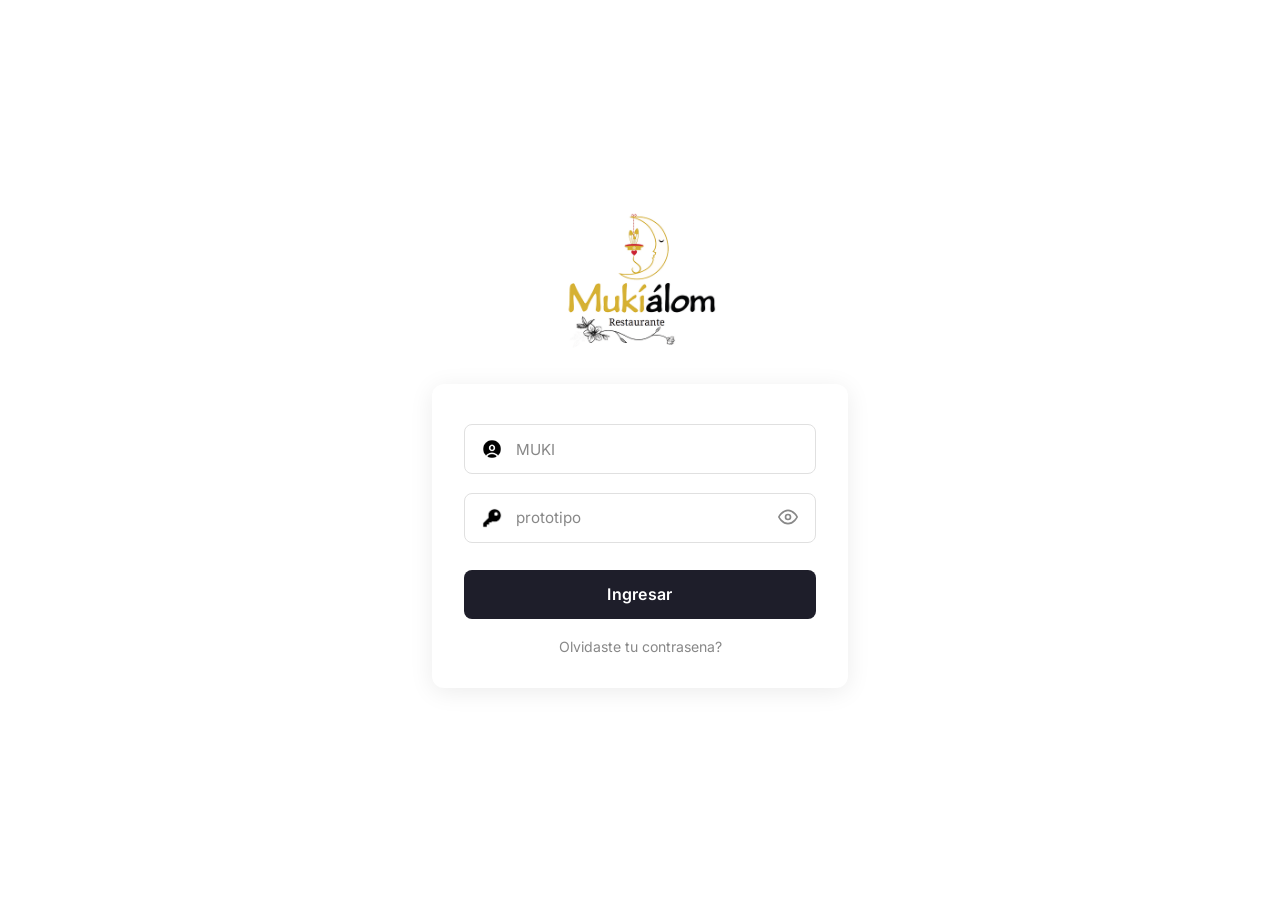
<file: index.html>
<!DOCTYPE html>
<html lang="es">
<head>
  <meta charset="UTF-8">
  <meta name="viewport" content="width=device-width, initial-scale=1.0">
  <title>Iniciar sesion | Mukialom Sistema</title>
  <link rel="preconnect" href="https://fonts.googleapis.com">
  <link rel="preconnect" href="https://fonts.gstatic.com" crossorigin>
  <link href="https://fonts.googleapis.com/css2?family=Inter:wght@300;400;500;600;700&family=Playfair+Display:ital,wght@0,400;0,600;0,700;0,800;1,400&display=swap" rel="stylesheet">
  <link rel="stylesheet" href="sistema.css">
  <link rel="icon" type="image/png" href="Images/logoLoging.png">
</head>
<body class="login-body">
  <div class="login-wrapper">
    <div class="login-logo">
      <img src="Images/logoLoging.png" alt="Mukialom Restaurante">
    </div>

    <div class="login-card">
      <form class="login-form" id="login-form" novalidate>
        <div class="login-field" data-field="username">
          <div class="login-field__icon" aria-hidden="true">
            <img src="Images/IconoUsuario.png" alt="">
          </div>
          <input type="text" id="login-username" name="username" placeholder="MUKI" autocomplete="username" required>
        </div>

        <div class="login-field" data-field="password">
          <div class="login-field__icon" aria-hidden="true">
            <img src="Images/iconoContrasena.png" alt="">
          </div>
          <input type="password" id="login-password" name="password" placeholder="prototipo" autocomplete="current-password" required>
          <button type="button" class="login-field__toggle" id="toggle-password" aria-label="Mostrar contrasena">
            <svg viewBox="0 0 24 24" fill="none" stroke="currentColor" stroke-width="2"><path d="M1 12s4-8 11-8 11 8 11 8-4 8-11 8-11-8-11-8z"/><circle cx="12" cy="12" r="3"/></svg>
          </button>
        </div>

        <button type="submit" class="login-submit" id="login-submit">Ingresar</button>
      </form>

      <p id="login-error" class="login-error" hidden>Usuario o contrasena incorrectos.</p>
      <a href="#" class="login-forgot">Olvidaste tu contrasena?</a>
    </div>
  </div>

  <script src="auth.js"></script>
</body>
</html>
</file>
<file: sistema.css>
/* ============================================
   MUKIÁLOM - Sistema (Login + Módulos) Styles
   ============================================ */

:root {
  --color-gold: #D4A017;
  --color-gold-light: #E8C547;
  --color-gold-dark: #B8860B;
  --color-black: #0A0A0A;
  --color-black-soft: #1A1A1A;
  --color-white: #FFFFFF;
  --color-gray-bg: #F5F5F5;
  --color-gray-border: #E0E0E0;
  --color-gray-text: #888;
  --color-dark-btn: #1E1E2A;
  --font-heading: 'Playfair Display', serif;
  --font-body: 'Inter', sans-serif;
  --transition: 0.3s ease;
  --radius: 12px;
  --shadow-card: 0 4px 24px rgba(0,0,0,0.08);
}

*, *::before, *::after { margin: 0; padding: 0; box-sizing: border-box; }

body {
  font-family: var(--font-body);
  -webkit-font-smoothing: antialiased;
}

/* ============================================
   LOGIN PAGE
   ============================================ */

.login-body {
  min-height: 100vh;
  display: flex;
  align-items: center;
  justify-content: center;
  background: #ffffff;
}

.login-wrapper {
  display: flex;
  flex-direction: column;
  align-items: center;
  gap: 2rem;
  padding: 2rem;
  width: 100%;
  max-width: 480px;
}

.login-logo {
  text-align: center;
}

.login-logo img {
  height: 140px;
  width: auto;
  display: block;
  margin: 0 auto;
}

/* Login Card */
.login-card {
  background: var(--color-white);
  border-radius: var(--radius);
  box-shadow: var(--shadow-card);
  padding: 2.5rem 2rem 2rem;
  width: 100%;
  text-align: center;
}

.login-form {
  display: flex;
  flex-direction: column;
  gap: 1.2rem;
}

/* Input Fields */
.login-field {
  display: flex;
  align-items: center;
  gap: 0.8rem;
  border: 1.5px solid var(--color-gray-border);
  border-radius: 8px;
  padding: 0.8rem 1rem;
  transition: border-color var(--transition), box-shadow var(--transition);
  background: var(--color-white);
}

.login-field:focus-within {
  border-color: var(--color-gold);
  box-shadow: 0 0 0 3px rgba(212,160,23,0.1);
}

.login-field.error {
  border-color: #C41E2A;
  animation: fieldShake 0.4s ease;
}

@keyframes fieldShake {
  0%, 100% { transform: translateX(0); }
  25% { transform: translateX(-6px); }
  75% { transform: translateX(6px); }
}

.login-field__icon {
  width: 22px;
  height: 22px;
  flex-shrink: 0;
  color: var(--color-gold);
}

.login-field__icon svg {
  width: 22px;
  height: 22px;
}

.login-field__icon img {
  width: 22px;
  height: 22px;
  object-fit: contain;
  display: block;
}

.login-field input {
  flex: 1;
  border: none;
  outline: none;
  font-size: 0.95rem;
  font-family: var(--font-body);
  color: var(--color-black);
  background: transparent;
}

.login-field input::placeholder {
  color: var(--color-gray-text);
}

.login-field__toggle {
  width: 22px;
  height: 22px;
  flex-shrink: 0;
  background: none;
  border: none;
  cursor: pointer;
  color: var(--color-gray-text);
  transition: color var(--transition);
  padding: 0;
}

.login-field__toggle:hover {
  color: var(--color-gold);
}

.login-field__toggle svg {
  width: 20px;
  height: 20px;
}

/* Submit Button */
.login-submit {
  width: 100%;
  padding: 0.9rem;
  background: var(--color-dark-btn);
  color: var(--color-white);
  border: none;
  border-radius: 8px;
  font-size: 1rem;
  font-weight: 600;
  font-family: var(--font-body);
  cursor: pointer;
  transition: all var(--transition);
  letter-spacing: 0.02em;
  margin-top: 0.5rem;
}

.login-submit:hover {
  background: var(--color-black);
  transform: translateY(-1px);
  box-shadow: 0 4px 16px rgba(0,0,0,0.2);
}

.login-submit:disabled {
  opacity: 0.7;
  cursor: not-allowed;
  transform: none;
}

/* Login Error */
.login-error {
  color: #C41E2A;
  font-size: 0.9rem;
  text-align: center;
  margin-top: 1rem;
  padding: 0.5rem;
  background: rgba(196, 30, 42, 0.1);
  border-radius: 6px;
  border: 1px solid rgba(196, 30, 42, 0.2);
}

/* Forgot Password */
.login-forgot {
  display: inline-block;
  margin-top: 1.2rem;
  font-size: 0.88rem;
  color: var(--color-gray-text);
  text-decoration: none;
  transition: color var(--transition);
}

.login-forgot:hover {
  color: var(--color-gold);
}

/* ============================================
   MÓDULOS PAGE
   ============================================ */

.modulos-body {
  min-height: 100vh;
  background: var(--color-gray-bg);
}

/* Top Bar */
.topbar {
  display: flex;
  align-items: center;
  justify-content: space-between;
  padding: 0.8rem 2rem;
  background: var(--color-white);
  border-bottom: 1px solid var(--color-gray-border);
  box-shadow: 0 4px 12px rgba(0,0,0,0.08);
  border-bottom-left-radius: 16px;
  border-bottom-right-radius: 16px;
  position: sticky;
  top: 0;
  z-index: 100;
}

.topbar__logo img {
  height: 46px;
  width: auto;
}

.topbar__right {
  display: flex;
  align-items: center;
  gap: 1rem;
  position: relative;
}

.topbar__icon {
  width: 40px;
  height: 40px;
  border-radius: 50%;
  border: none;
  background: transparent;
  display: flex;
  align-items: center;
  justify-content: center;
  cursor: pointer;
  transition: background var(--transition);
  position: relative;
  color: var(--color-black);
}

.topbar__icon:hover {
  background: rgba(0,0,0,0.06);
}

.topbar__icon svg {
  width: 24px;
  height: 24px;
  fill: var(--color-black);
}

.topbar__icon img {
  width: 24px;
  height: 24px;
  object-fit: contain;
}

.topbar__badge {
  position: absolute;
  top: 4px;
  right: 4px;
  width: 16px;
  height: 16px;
  background: #C41E2A;
  color: white;
  font-size: 0.65rem;
  font-weight: 700;
  border-radius: 50%;
  display: flex;
  align-items: center;
  justify-content: center;
}

.topbar-user-card {
  position: absolute;
  top: calc(100% + 0.8rem);
  right: 0;
  width: 280px;
  background: #ffffff;
  border: 1px solid #ececec;
  border-radius: 18px;
  box-shadow: 0 18px 40px rgba(15, 23, 42, 0.12);
  padding: 1rem;
  z-index: 120;
}

.topbar-user-card.hidden {
  display: none;
}

.topbar-user-card__header {
  display: flex;
  flex-direction: column;
  gap: 0.25rem;
  padding-bottom: 0.8rem;
  margin-bottom: 0.85rem;
  border-bottom: 1px solid #f0f0f0;
}

.topbar-user-card__header strong {
  font-size: 1rem;
  font-weight: 800;
  color: #151515;
}

.topbar-user-card__header span {
  font-size: 0.86rem;
  font-weight: 600;
  color: #8b6e12;
}

.topbar-user-card__body {
  display: grid;
  gap: 0.65rem;
}

.topbar-user-card__body p {
  display: flex;
  justify-content: space-between;
  gap: 1rem;
  font-size: 0.88rem;
  color: #555555;
}

.topbar-user-card__body p strong {
  color: #1d1d1d;
  font-weight: 700;
  text-align: right;
}

.flag-icon {
  font-size: 1.4rem;
}

/* Modules Grid */
.modulos-main {
  display: flex;
  align-items: center;
  justify-content: center;
  min-height: calc(100vh - 65px);
  padding: 2rem;
}

.modulos-grid {
  display: grid;
  grid-template-columns: repeat(2, 1fr);
  gap: 1.5rem;
  max-width: 700px;
  width: 100%;
}

/* Module Card */
.modulo-card {
  background: var(--color-white);
  border-radius: var(--radius);
  box-shadow: var(--shadow-card);
  padding: 2rem 1.5rem 1.5rem;
  text-align: center;
  display: flex;
  flex-direction: column;
  align-items: center;
  gap: 1rem;
  transition: all var(--transition);
  border: 1px solid transparent;
}

.modulo-card:hover {
  transform: translateY(-4px);
  box-shadow: 0 8px 32px rgba(0,0,0,0.12);
  border-color: var(--color-gold-dark);
}

.modulo-card.clicked {
  transform: scale(0.97);
}

.modulo-card__title {
  font-family: var(--font-heading);
  font-size: 1.2rem;
  font-weight: 700;
  letter-spacing: 0.06em;
  color: var(--color-black);
}

.modulo-card__icon {
  width: 80px;
  height: 80px;
  display: flex;
  align-items: center;
  justify-content: center;
  color: var(--color-black);
}

.modulo-card__icon svg {
  width: 56px;
  height: 56px;
}

.modulo-card__icon img {
  width: 100%;
  height: 100%;
  object-fit: contain;
}

.modulo-card__btn {
  display: block;
  width: 100%;
  padding: 0.7rem;
  background: var(--color-dark-btn);
  color: var(--color-white);
  border-radius: 6px;
  font-size: 0.9rem;
  font-weight: 600;
  text-decoration: none;
  text-align: center;
  transition: all var(--transition);
  letter-spacing: 0.02em;
}

.modulo-card__btn:hover {
  background: var(--color-black);
}

/* Responsive */
@media (max-width: 600px) {
  .modulos-grid {
    grid-template-columns: 1fr;
    max-width: 360px;
  }

  .topbar {
    padding: 0.6rem 1rem;
  }

  .topbar__right {
    gap: 0.5rem;
  }

  .topbar-user-card {
    right: -0.2rem;
    width: min(280px, calc(100vw - 2rem));
  }

  .login-logo img {
    height: 100px;
  }

  .login-card {
    padding: 2rem 1.2rem 1.5rem;
  }
}

/* ============================================
   MOBILE BOTTOM NAVIGATION
   ============================================ */

.mobile-bottom-nav {
  display: none;
}

@media (max-width: 760px) {
  body[data-requires-auth="true"] {
    padding-bottom: calc(86px + env(safe-area-inset-bottom));
  }

  .mobile-bottom-nav {
    position: fixed;
    left: 0;
    right: 0;
    bottom: 0;
    z-index: 700;
    display: block;
    padding: 0.55rem 0.7rem calc(0.55rem + env(safe-area-inset-bottom));
    background: rgba(255, 255, 255, 0.96);
    border-top: 1px solid #e9e1ca;
    box-shadow: 0 -12px 30px rgba(16, 24, 40, 0.14);
    backdrop-filter: blur(14px);
  }

  .mobile-bottom-nav__items {
    display: grid;
    grid-template-columns: repeat(5, minmax(0, 1fr));
    gap: 0.25rem;
    max-width: 560px;
    margin: 0 auto;
  }

  .mobile-bottom-nav__item {
    min-width: 0;
    min-height: 58px;
    display: flex;
    flex-direction: column;
    align-items: center;
    justify-content: center;
    gap: 0.25rem;
    border: 0;
    border-radius: 12px;
    background: transparent;
    color: #262626;
    text-decoration: none;
    font-family: var(--font-body);
    font-size: 0.68rem;
    font-weight: 800;
    line-height: 1.1;
    cursor: pointer;
    transition: background 0.2s ease, color 0.2s ease, transform 0.2s ease;
  }

  .mobile-bottom-nav__item img {
    width: 22px;
    height: 22px;
    object-fit: contain;
    flex-shrink: 0;
  }

  .mobile-bottom-nav__item span {
    display: block;
    width: 100%;
    overflow: hidden;
    text-align: center;
    text-overflow: ellipsis;
    white-space: nowrap;
  }

  .mobile-bottom-nav__item.active,
  .mobile-bottom-nav__item:hover {
    background: rgba(213, 175, 52, 0.18);
    color: #111111;
  }

  .mobile-bottom-nav__profile {
    position: relative;
    min-width: 0;
  }

  .mobile-bottom-nav__profile-btn {
    width: 100%;
  }

  .mobile-profile-menu {
    position: absolute;
    right: 0;
    bottom: calc(100% + 0.65rem);
    width: min(250px, calc(100vw - 1.4rem));
    padding: 0.45rem;
    background: #ffffff;
    border: 1px solid #e8dfc6;
    border-radius: 14px;
    box-shadow: 0 18px 40px rgba(15, 23, 42, 0.18);
  }

  .mobile-profile-menu.hidden {
    display: none;
  }

  .mobile-profile-menu__link {
    display: flex;
    align-items: center;
    gap: 0.65rem;
    min-height: 44px;
    padding: 0.7rem 0.75rem;
    border-radius: 10px;
    color: #242424;
    text-decoration: none;
    font-size: 0.88rem;
    font-weight: 750;
    font-family: var(--font-body);
  }

  .mobile-profile-menu__link img {
    width: 20px;
    height: 20px;
    object-fit: contain;
    flex-shrink: 0;
  }

  .mobile-profile-menu__link.active,
  .mobile-profile-menu__link:hover {
    background: #faf7ec;
  }

  .modulos-main {
    min-height: calc(100vh - 65px - 86px);
    padding-bottom: 1rem;
  }

  .topbar__right {
    display: none;
  }
}

/* Shared confirmation modal */
.modal-overlay {
  position: fixed;
  inset: 0;
  z-index: 800;
  display: flex;
  align-items: flex-start;
  justify-content: center;
  padding: 1rem;
  background: rgba(15, 23, 42, 0.32);
}

.modal-overlay.hidden {
  display: none;
}

.modal-card {
  width: min(460px, 100%);
  max-height: calc(100dvh - 2rem);
  overflow-y: auto;
  border-radius: 18px;
  background: #ffffff;
  padding: 1.2rem 1.4rem;
  box-shadow: 0 18px 42px rgba(15, 23, 42, 0.18);
}

.modal-card__title {
  margin-bottom: 0.75rem;
  color: #151515;
  font-size: 1.1rem;
  font-weight: 800;
}

.modal-field {
  margin-bottom: 0.8rem;
}

.modal-product-name {
  color: #333333;
  font-size: 0.95rem;
  font-weight: 700;
}

.modal-actions {
  display: flex;
  gap: 0.7rem;
  justify-content: flex-end;
  margin-top: 0.9rem;
}

.modal-actions .apertura-btn,
.modal-actions .btn-limpiar {
  min-height: 40px;
  padding: 0.7rem 1rem;
}

@media (max-width: 600px) {
  .modal-overlay {
    align-items: flex-start;
    padding: 0.7rem;
  }

  .modal-card {
    max-height: calc(100dvh - 1.4rem);
    padding: 1rem;
  }

  .modal-actions {
    flex-direction: column;
  }
}
</file>
<file: ventas.css>
.erp-body {
  display: flex;
  min-height: 100vh;
  background: #ffffff;
}

.sidebar {
  width: 204px;
  background: #f1f1f1;
  border-right: 1px solid #e5e5e5;
  display: flex;
  flex-direction: column;
  position: fixed;
  top: 0;
  left: 0;
  height: 100vh;
  z-index: 320;
}

.sidebar__nav {
  flex: 1;
  display: flex;
  flex-direction: column;
  gap: 0.25rem;
  padding: 1.5rem 0.7rem 0;
}

.sidebar__link {
  display: flex;
  align-items: center;
  gap: 0.75rem;
  padding: 0.82rem 0.95rem;
  border-radius: 16px;
  font-size: 0.92rem;
  font-weight: 600;
  color: #1f1f1f;
  text-decoration: none;
  transition: background 0.2s ease, color 0.2s ease;
}

.sidebar__link img {
  width: 20px;
  height: 20px;
  object-fit: contain;
  flex-shrink: 0;
}

.sidebar__link:hover {
  background: rgba(213, 175, 52, 0.12);
}

.sidebar__link.active {
  background: #d5af34;
  color: #111111;
}

.sidebar__bottom {
  border-top: 1px solid #e5e5e5;
  padding: 0.65rem 0.7rem 1rem;
  display: flex;
  flex-direction: column;
  gap: 0.25rem;
}

.sidebar__link--sub {
  font-size: 0.88rem;
}

.erp-main {
  flex: 1;
  margin-left: 204px;
  min-height: 100vh;
  background: #ffffff;
}

.erp-topbar {
  background: #ffffff;
  border-bottom: 1px solid #efefef;
  padding: 1rem 1.5rem;
}

.erp-topbar__tabs {
  display: flex;
  align-items: center;
  gap: 1rem;
}

.erp-tab {
  padding: 0.58rem 1.8rem;
  border-radius: 999px;
  font-size: 0.96rem;
  font-weight: 700;
  cursor: pointer;
  transition: background 0.2s ease, border-color 0.2s ease;
  font-family: var(--font-body);
}

.erp-tab--outlined {
  border: 2px solid #d5af34;
  background: transparent;
  color: #1f1f1f;
}

.erp-tab--outlined:hover,
.erp-tab--outlined.active {
  background: rgba(213, 175, 52, 0.12);
}

.view {
  padding: 1.5rem;
}

.view.hidden {
  display: none;
}

.view__header {
  margin-bottom: 1.25rem;
}

.view__header--stacked {
  display: flex;
  flex-direction: column;
  align-items: center;
  gap: 0.65rem;
}

.view__title {
  font-family: var(--font-heading);
  font-size: 1.55rem;
  font-weight: 700;
  color: #171717;
}

.btn-back {
  display: inline-flex;
  align-items: center;
  justify-content: center;
  width: 42px;
  height: 42px;
  background: #ffffff;
  border: 1px solid #dddddd;
  font-size: 1.35rem;
  line-height: 1;
  color: #555555;
  cursor: pointer;
  padding: 0;
  border-radius: 12px;
  transition: border-color 0.2s ease, background 0.2s ease;
  font-family: var(--font-body);
}

.btn-back:hover {
  border-color: #d5af34;
  background: #faf7ec;
}

.btn-gold,
.btn-iniciar,
.btn-enviar,
.apertura-btn,
.caja-action-btn--ingreso,
.caja-action-btn--cerrar,
.checkout-btn--confirm {
  background: #d5af34;
  color: #111111;
  border: none;
  border-radius: 14px;
  font-weight: 700;
  cursor: pointer;
  transition: transform 0.2s ease, box-shadow 0.2s ease, background 0.2s ease;
  font-family: var(--font-body);
}

.btn-gold:hover,
.btn-iniciar:hover,
.btn-enviar:hover,
.apertura-btn:hover,
.caja-action-btn--ingreso:hover,
.caja-action-btn--cerrar:hover,
.checkout-btn--confirm:hover {
  background: #c59f24;
  transform: translateY(-1px);
  box-shadow: 0 10px 18px rgba(213, 175, 52, 0.22);
}

.btn-gold {
  padding: 0.88rem 1.45rem;
  font-size: 0.9rem;
}

.btn-gold--full {
  width: 100%;
}

.btn-limpiar,
.caja-action-btn--egreso,
.checkout-btn--receipt {
  background: #ffffff;
  border: 2px solid #d5af34;
  color: #8d6c08;
  border-radius: 14px;
  font-weight: 700;
  cursor: pointer;
  transition: background 0.2s ease, border-color 0.2s ease;
  font-family: var(--font-body);
}

.btn-limpiar {
  padding: 0.72rem 1rem;
  font-size: 0.85rem;
}

.btn-limpiar:hover,
.caja-action-btn--egreso:hover,
.checkout-btn--receipt:hover {
  background: #faf7ec;
}

.historial-filters {
  display: grid;
  grid-template-columns: minmax(220px, 1.6fr) minmax(140px, 0.7fr) minmax(180px, 1fr) auto;
  gap: 1rem;
  align-items: end;
}

.historial-filter,
.caja-search,
.caja-category {
  display: flex;
  flex-direction: column;
  gap: 0.45rem;
}

.historial-filter label,
.caja-search label,
.caja-category label,
.payment-label,
.apertura-field label,
.modal-field label {
  font-size: 0.8rem;
  font-weight: 600;
  color: #656565;
}

.historial-search,
.caja-search__input {
  display: flex;
  align-items: center;
  gap: 0.6rem;
  background: #f6f6f6;
  border: 1px solid #ececec;
  border-radius: 14px;
  padding: 0.78rem 0.95rem;
}

.historial-search svg,
.caja-search__input svg {
  width: 18px;
  height: 18px;
  fill: #8c8c8c;
  flex-shrink: 0;
}

.historial-search input,
.historial-filter select,
.caja-search__input input,
.caja-category select,
.payment-input,
.apertura-input,
.apertura-select {
  width: 100%;
  border: 1px solid #e8e8e8;
  outline: none;
  background: #ffffff;
  border-radius: 14px;
  padding: 0.82rem 0.95rem;
  font-size: 0.92rem;
  font-family: var(--font-body);
  color: #2b2b2b;
}

.historial-search input,
.caja-search__input input {
  border: none;
  background: transparent;
  padding: 0;
}

.historial-actions {
  display: flex;
  flex-wrap: wrap;
  gap: 0.8rem;
  align-items: center;
  justify-content: flex-end;
}

.historial-layout {
  display: grid;
  grid-template-columns: minmax(0, 1fr) 320px;
  gap: 0;
  align-items: start;
}

.historial-table-card,
.venta-detail,
.mesas-grid,
.mesa-detail,
.caja-productos,
.caja-pedido,
.checkout-card,
.apertura-card,
.movimientos-card,
.cash-summary,
.caja-summary-card,
.modal-card {
  background: #ffffff;
  border: 1px solid #ececec;
  box-shadow: 0 12px 28px rgba(15, 23, 42, 0.05);
}

.historial-table-card {
  border-radius: 18px 0 0 18px;
  overflow: hidden;
}

.historial-table {
  width: 100%;
  border-collapse: collapse;
}

.historial-table th,
.historial-table td {
  padding: 1rem 1.15rem;
  text-align: left;
  border-bottom: 1px solid #f0f0f0;
  font-size: 0.9rem;
}

.historial-table th {
  color: #6a6a6a;
  font-size: 0.82rem;
}

.historial-row {
  cursor: pointer;
  transition: background 0.2s ease;
}

.historial-row:hover {
  background: #fbf8ee;
}

.historial-row.selected {
  background: #f7efd2;
}

.status-pill {
  display: inline-flex;
  align-items: center;
  gap: 0.45rem;
  padding: 0.38rem 0.72rem;
  border-radius: 999px;
  font-size: 0.8rem;
  font-weight: 600;
}

.status-pill::before,
.dot {
  content: "";
  width: 8px;
  height: 8px;
  border-radius: 50%;
  display: inline-block;
}

.status-pill--proceso {
  background: #fff4cc;
  color: #916d00;
}

.status-pill--proceso::before,
.dot--proceso {
  background: #FAF093;
}

.status-pill--cobrada {
  background: #e0f0ff;
  color: #2e6e97;
}

.status-pill--cobrada::before {
  background: #7ab8e3;
}

.dot--libre {
  background: #AFF0AF;
}

.dot--ocupada {
  background: #FF7A54;
}

.historial-empty {
  text-align: center;
  color: #8a8a8a;
  padding: 2rem;
}

.venta-detail {
  border-left: none;
  border-radius: 0 18px 18px 0;
  padding: 1.2rem;
}

.venta-detail.hidden {
  display: none;
}

.venta-detail__header,
.mesa-legend,
.checkout-actions,
.apertura-row,
.modal-actions {
  display: flex;
}

.venta-detail__header {
  align-items: center;
  justify-content: space-between;
  margin-bottom: 1rem;
}

.venta-detail__close {
  border: none;
  background: transparent;
  font-size: 1.4rem;
  color: #9a9a9a;
  cursor: pointer;
}

.venta-detail__summary,
.venta-detail__items {
  border-bottom: 1px solid #efefef;
  padding-bottom: 1rem;
  margin-bottom: 1rem;
}

.venta-detail__summary h4 {
  font-size: 1.18rem;
  margin-bottom: 0.75rem;
}

.venta-detail__summary p,
.venta-detail__note {
  font-size: 0.86rem;
  color: #585858;
}

.venta-detail__items {
  display: flex;
  flex-direction: column;
  gap: 0.75rem;
}

.venta-detail__item,
.venta-detail__totals div {
  display: flex;
  justify-content: space-between;
  gap: 1rem;
  font-size: 0.88rem;
}

.venta-detail__totals {
  display: flex;
  flex-direction: column;
  gap: 0.55rem;
  margin-bottom: 1rem;
}

.venta-detail__total {
  font-weight: 700;
  color: #a5810d;
}

.view__header--stacked .btn-back {
  align-self: flex-start;
}


.ambiente-selector {
  display: flex;
  flex-wrap: wrap;
  justify-content: center;
  gap: 0.7rem;
  width: 100%;
}

.ambiente-option {
  min-height: 44px;
  min-width: 118px;
  border: 1px solid #e4e4e4;
  border-radius: 14px;
  background: #ffffff;
  color: #252525;
  font-family: var(--font-body);
  font-size: 0.9rem;
  font-weight: 700;
  cursor: pointer;
  transition: border-color 0.2s ease, box-shadow 0.2s ease, transform 0.2s ease;
}

.ambiente-option:hover {
  transform: translateY(-1px);
  box-shadow: 0 8px 18px rgba(15, 23, 42, 0.08);
}

.ambiente-option.active {
  border-color: #d5af34;
  background: #fffdfa;
  box-shadow: 0 0 0 3px rgba(213, 175, 52, 0.14);
}

.mesas-empty {
  min-height: 180px;
  display: grid;
  place-items: center;
  color: #747474;
  font-weight: 600;
  text-align: center;
}
.mesa-legend {
  gap: 1rem;
  font-size: 0.82rem;
  color: #666666;
}

.mesa-legend__item {
  display: flex;
  align-items: center;
  gap: 0.45rem;
}

.mesas-layout {
  display: grid;
  grid-template-columns: minmax(0, 1fr) 250px;
  gap: 1rem;
}

.mesas-grid {
  border-radius: 18px;
  padding: 1.4rem;
  display: grid;
  grid-template-columns: repeat(5, minmax(92px, 1fr));
  gap: 1rem;
  align-content: start;
}

.mesa-card {
  aspect-ratio: 1;
  border-radius: 14px;
  border: 1px solid #dfe7df;
  display: flex;
  align-items: center;
  justify-content: center;
  background: #ffffff;
  color: #303030;
  font-size: 0.88rem;
  font-weight: 600;
  cursor: pointer;
  transition: transform 0.2s ease, box-shadow 0.2s ease, border-color 0.2s ease;
}

.mesa-card--libre {
  border-color: #8fd88f;
  background: #AFF0AF;
}

.mesa-card--ocupada {
  border-color: #e86744;
  background: #FF7A54;
}

.mesa-card--proceso {
  border-color: #e4d36f;
  background: #FAF093;
}

.mesa-card:hover {
  transform: translateY(-1px);
  box-shadow: 0 8px 18px rgba(15, 23, 42, 0.08);
}

.mesa-card.selected {
  border-color: #d5af34;
  box-shadow: 0 0 0 3px rgba(213, 175, 52, 0.16);
}

.mesa-detail {
  border-radius: 18px;
  padding: 1.4rem;
  position: sticky;
  top: 88px;
  height: fit-content;
}

.mesa-detail__name {
  font-size: 1.2rem;
  margin-bottom: 0.75rem;
}

.mesa-detail__waiter,
.caja-pedido__waiter {
  color: #686868;
  font-size: 0.88rem;
  font-weight: 600;
}

.mesa-detail__waiter {
  margin-top: 0.55rem;
}

.mesa-detail__status {
  display: flex;
  align-items: center;
  gap: 0.45rem;
  color: #686868;
  font-size: 0.9rem;
}

.btn-iniciar {
  margin-top: 1.2rem;
  width: 100%;
  padding: 0.88rem 1rem;
  font-size: 0.94rem;
}

.btn-iniciar:disabled {
  opacity: 0.55;
  cursor: not-allowed;
  box-shadow: none;
  transform: none;
}

.caja-filters {
  display: flex;
  flex-wrap: wrap;
  gap: 1rem;
  align-items: end;
}

.caja-layout {
  display: grid;
  grid-template-columns: minmax(0, 1fr) 320px;
  gap: 1rem;
  align-items: start;
}

#view-caja,
#view-caja * {
  font-family: 'Inter', sans-serif;
}

.caja-productos,
.caja-pedido {
  border-radius: 20px;
  padding: 1.4rem;
}

.caja-pedido {
  position: sticky;
  top: 1.5rem;
  align-self: start;
  max-height: calc(100vh - 3rem);
  overflow: auto;
}

.caja-productos__title,
.caja-pedido__title,
.checkout-card__title,
.checkout-card__subtitle,
.apertura-card__title,
.cash-summary__title {
  font-family: 'Inter', sans-serif;
  color: #1d1d1d;
}

.caja-productos__title,
.caja-pedido__title {
  font-size: 1.05rem;
  margin-bottom: 0.35rem;
}

.caja-productos__subtitle,
.caja-pedido__hint {
  color: #7a7a7a;
  font-size: 0.88rem;
  margin-bottom: 1rem;
}

.productos-grid {
  display: grid;
  grid-template-columns: repeat(2, minmax(0, 1fr));
  gap: 1rem;
}

.producto-card {
  border: 1px solid #ececec;
  border-radius: 18px;
  padding: 1rem;
  display: flex;
  flex-direction: column;
  gap: 0.8rem;
  background: #ffffff;
  transition: box-shadow 0.2s ease, border-color 0.2s ease;
}

.producto-card:hover {
  border-color: #d5af34;
  box-shadow: 0 12px 22px rgba(15, 23, 42, 0.06);
}

.producto-card__top {
  display: flex;
  align-items: flex-start;
  justify-content: space-between;
  gap: 1rem;
}

.producto-card__name {
  font-size: 1rem;
  line-height: 1.35;
  color: #1d1d1d;
}

.producto-card__price {
  white-space: nowrap;
  font-weight: 700;
  color: #6b6b6b;
}

.producto-card__description {
  color: #6f6f6f;
  font-size: 0.88rem;
  line-height: 1.5;
  min-height: 2.6rem;
}

.producto-card__btn {
  margin-top: auto;
  padding: 0.78rem 1rem;
  border-radius: 12px;
  border: 1px solid #dedede;
  background: #ffffff;
  color: #2c2c2c;
  font-size: 0.9rem;
  font-weight: 700;
  font-family: var(--font-body);
  cursor: pointer;
  transition: background 0.2s ease, border-color 0.2s ease;
}

.producto-card__btn:hover {
  border-color: #d5af34;
  background: #faf7ec;
}

.productos-empty {
  border: 1px dashed #dddddd;
  border-radius: 16px;
  padding: 1.25rem;
  color: #7f7f7f;
}

.caja-pedido__mesa {
  font-weight: 700;
  font-size: 1rem;
  border-bottom: 1px solid #efefef;
  padding-bottom: 0.8rem;
  margin-bottom: 0.8rem;
}

.caja-pedido__waiter {
  border-bottom: 1px solid #efefef;
  padding-bottom: 0.8rem;
  margin-bottom: 0.8rem;
}

.pedido-items {
  display: flex;
  flex-direction: column;
  gap: 0.9rem;
  min-height: 120px;
  margin-bottom: 1rem;
}

.pedido-item {
  border-bottom: 1px solid #f0f0f0;
  padding-bottom: 0.8rem;
}

.pedido-item__main,
.pedido-total,
.checkout-row,
.checkout-total,
.cash-summary__row {
  display: flex;
  justify-content: space-between;
  gap: 0.8rem;
}

.pedido-item__main {
  align-items: flex-start;
}

.pedido-item__meta {
  flex: 1;
}

.pedido-item__name {
  font-weight: 700;
  color: #222222;
}

.pedido-item__note,
.checkout-note {
  font-size: 0.82rem;
  color: #7b7b7b;
  margin-top: 0.25rem;
}

.pedido-item__price {
  font-weight: 700;
  white-space: nowrap;
}

.pedido-item__footer {
  margin-top: 0.65rem;
  display: flex;
  align-items: center;
  justify-content: space-between;
  gap: 1rem;
}

.pedido-item__qty {
  font-size: 0.82rem;
  color: #737373;
}

.pedido-item__actions {
  display: flex;
  align-items: center;
  gap: 0.45rem;
}

.pedido-item__actions button {
  border: 1px solid #dddddd;
  background: #ffffff;
  color: #2f2f2f;
  border-radius: 10px;
  padding: 0.45rem 0.7rem;
  font-size: 0.8rem;
  font-weight: 700;
  cursor: pointer;
}

.pedido-item__actions button:hover {
  border-color: #d5af34;
  background: #faf7ec;
}

.pedido-total {
  border-top: 1px solid #efefef;
  padding-top: 0.9rem;
  font-size: 1rem;
  font-weight: 700;
  margin-bottom: 1rem;
}

.btn-enviar {
  width: 100%;
  padding: 0.9rem 1rem;
  font-size: 0.95rem;
}

.checkout-container {
  max-width: 560px;
  margin: 0 auto;
  display: flex;
  flex-direction: column;
  gap: 1rem;
}

.checkout-card,
.apertura-card,
.movimientos-card,
.cash-summary {
  border-radius: 18px;
  padding: 1.35rem;
}

.checkout-items,
.checkout-subtotals,
.payment-methods,
.apertura-notes {
  display: flex;
  flex-direction: column;
}

.checkout-items {
  gap: 0.45rem;
  margin-bottom: 1rem;
}

.checkout-item {
  display: flex;
  justify-content: space-between;
  gap: 0.8rem;
}

.checkout-item__name {
  display: flex;
  gap: 0.45rem;
  flex: 1;
}

.checkout-item__dots {
  flex: 1;
  border-bottom: 1px dotted #cfcfcf;
  min-width: 20px;
  margin-bottom: 3px;
}

.checkout-subtotals {
  gap: 0.35rem;
  border-top: 1px solid #efefef;
  padding-top: 0.8rem;
}

.checkout-row--muted {
  color: #8a8a8a;
}

.checkout-total {
  margin-top: 0.9rem;
  font-size: 1.1rem;
  font-weight: 700;
}

.checkout-summary-actions {
  margin-top: 1rem;
  display: grid;
  grid-template-columns: repeat(2, minmax(0, 1fr));
  gap: 0.8rem;
}

.payment-methods {
  gap: 0.65rem;
  margin-bottom: 1rem;
}

.payment-btn {
  padding: 0.8rem 1rem;
  border: 1px solid #dddddd;
  border-radius: 12px;
  background: #ffffff;
  color: #333333;
  font-size: 0.9rem;
  font-weight: 700;
  cursor: pointer;
  transition: border-color 0.2s ease, background 0.2s ease;
  font-family: var(--font-body);
}

.payment-btn:hover,
.payment-btn.selected {
  border-color: #d5af34;
  background: #faf7ec;
}

.payment-cash {
  margin-bottom: 1rem;
}

.payment-input:focus,
.apertura-input:focus,
.apertura-select:focus,
.modal-textarea:focus {
  border-color: #d5af34;
  box-shadow: 0 0 0 3px rgba(213, 175, 52, 0.14);
}

.checkout-actions {
  flex-direction: column;
  gap: 0.7rem;
}

.checkout-btn {
  width: 100%;
  padding: 0.9rem 1rem;
  border-radius: 14px;
  font-size: 0.92rem;
  font-weight: 700;
  font-family: var(--font-body);
  cursor: pointer;
}

.checkout-btn:disabled {
  opacity: 0.55;
  cursor: not-allowed;
}

.checkout-btn--cancel {
  background: #ffffff;
  border: 1px solid #dddddd;
  color: #444444;
}

.checkout-btn--cancel:hover {
  background: #f7f7f7;
}

.apertura-container {
  min-height: calc(100vh - 140px);
  display: flex;
  align-items: flex-start;
  justify-content: center;
  padding-top: 2rem;
}

.apertura-card {
  width: min(100%, 430px);
  padding: 1.7rem 1.5rem 1.35rem;
  border-radius: 18px;
}

.apertura-card__title {
  text-align: center;
  font-size: 1.1rem;
  font-weight: 800;
  margin-bottom: 1.4rem;
}

.apertura-row {
  display: grid;
  grid-template-columns: 1fr 1fr;
  gap: 1rem;
  margin-bottom: 1rem;
}

.apertura-field {
  flex: 1;
}

.apertura-value {
  min-height: 48px;
  display: flex;
  align-items: center;
  padding: 0.82rem 0;
  font-size: 0.95rem;
  font-weight: 600;
  color: #2e2e2e;
  border-bottom: 1px solid #efefef;
}

.apertura-input,
.apertura-select {
  min-height: 48px;
  border-radius: 12px;
  padding: 0.82rem 0.95rem;
}

.apertura-input--gold {
  border-color: #d5af34;
  box-shadow: inset 0 0 0 1px rgba(213, 175, 52, 0.16);
}

.apertura-btn {
  width: 100%;
  min-height: 48px;
  margin-top: 0.45rem;
  border-radius: 12px;
  font-size: 0.95rem;
}

.apertura-notes {
  gap: 0.4rem;
  margin-top: 1rem;
  padding-left: 1rem;
  color: #747474;
  font-size: 0.82rem;
  line-height: 1.55;
}

.caja-summary-cards {
  display: grid;
  grid-template-columns: repeat(4, minmax(0, 1fr));
  gap: 0.85rem;
  margin-bottom: 1rem;
}

.caja-summary-card {
  min-height: 76px;
  border-color: #d5af34;
  padding: 1rem 1.2rem;
  border-radius: 14px;
  display: flex;
  align-items: center;
}

.caja-summary-card__info {
  display: flex;
  flex-wrap: wrap;
  align-items: baseline;
  gap: 0.35rem;
}

.caja-summary-card__label {
  font-size: 0.95rem;
  color: #747474;
}

.caja-summary-card__value {
  font-size: 1.08rem;
  font-weight: 700;
  color: #202020;
}

.caja-acciones {
  margin-bottom: 1rem;
}

.caja-acciones__label {
  margin-bottom: 0.55rem;
  font-weight: 700;
}

.caja-acciones__btns {
  display: flex;
  gap: 0.8rem;
}

.caja-action-btn {
  flex: 1;
  padding: 0.85rem 1rem;
  border-radius: 14px;
  font-size: 0.9rem;
}

.movimientos-table {
  width: 100%;
  border-collapse: collapse;
}

.movimientos-table th,
.movimientos-table td {
  padding: 0.8rem 0.6rem;
  text-align: left;
  border-bottom: 1px solid #efefef;
  font-size: 0.88rem;
}

.badge {
  display: inline-flex;
  align-items: center;
  justify-content: center;
  padding: 0.35rem 0.72rem;
  border-radius: 999px;
  font-size: 0.78rem;
  font-weight: 700;
}

.badge--venta {
  background: #eaf4ff;
  color: #29638b;
}

.badge--ingreso {
  background: #ecf9ef;
  color: #2f7f43;
}

.badge--egreso {
  background: #fff2f2;
  color: #b24a4a;
}

.cash-summary__row {
  padding: 0.38rem 0;
}

.cash-summary__row--total {
  border-top: 1px solid #efefef;
  margin-top: 0.35rem;
  padding-top: 0.7rem;
  font-weight: 700;
}

.modal-overlay {
  position: fixed;
  inset: 0;
  background: rgba(15, 23, 42, 0.32);
  display: flex;
  align-items: flex-start;
  justify-content: center;
  z-index: 200;
  padding: 1rem;
}

.modal-overlay.hidden {
  display: none;
}

.modal-card {
  width: min(520px, 100%);
  max-height: calc(100dvh - 2rem);
  overflow-y: auto;
  border-radius: 20px;
  padding: 1.2rem 1.4rem;
  overscroll-behavior: contain;
  scrollbar-gutter: stable;
}

.modal-card--product {
  width: min(460px, 100%);
}

.modal-card--payment {
  width: min(860px, 100%);
}

.modal-card__title {
  font-size: 1.15rem;
  margin-bottom: 0.8rem;
}

.modal-field {
  margin-bottom: 0.65rem;
}


.modal-egreso-field.hidden {
  display: none;
}

#egreso-product-unit:disabled {
  background: #f6f6f6;
  color: #555555;
  cursor: not-allowed;
}
.modal-product-name {
  font-weight: 700;
  color: #242424;
}

.modal-textarea {
  min-height: 76px;
  resize: vertical;
}

.modal-actions {
  gap: 0.7rem;
  margin-top: 0.85rem;
  position: sticky;
  bottom: 0;
  padding-top: 0.75rem;
  padding-bottom: 0.05rem;
  background: #ffffff;
}

.modal-actions .apertura-btn,
.modal-actions .btn-limpiar {
  flex: 1;
}

.payment-summary {
  display: flex;
  flex-direction: column;
  gap: 0.8rem;
  padding-bottom: 1rem;
  margin-bottom: 1rem;
  border-bottom: 1px solid #efefef;
}

.payment-summary--compact {
  margin-top: 1rem;
}

.payment-summary__row {
  display: flex;
  align-items: center;
  justify-content: space-between;
  gap: 1rem;
}

.payment-summary__row .payment-input {
  max-width: 180px;
}

.payment-summary__row--total {
  font-size: 1rem;
  font-weight: 700;
}

.payment-summary__row--remaining {
  color: #8d6c08;
  font-weight: 700;
}

.payment-split__header {
  display: flex;
  align-items: center;
  justify-content: space-between;
  gap: 1rem;
  margin-bottom: 0.8rem;
}

.payment-split__header h4 {
  font-size: 1rem;
  color: #222222;
}

.payment-split__lines {
  display: flex;
  flex-direction: column;
  gap: 0.8rem;
}

.payment-line {
  display: grid;
  grid-template-columns: minmax(0, 1fr) minmax(140px, 180px) auto;
  gap: 0.7rem;
  align-items: center;
}

.payment-line__method {
  width: 100%;
  border: 1px solid #e8e8e8;
  outline: none;
  background: #ffffff;
  border-radius: 14px;
  padding: 0.82rem 0.95rem;
  font-size: 0.92rem;
  font-family: var(--font-body);
  color: #2b2b2b;
}

.payment-line__remove {
  white-space: nowrap;
}

.billing-lookup {
  display: grid;
  grid-template-columns: minmax(0, 1fr) auto;
  gap: 0.7rem;
  width: 100%;
}

.billing-hint {
  margin-top: 0.4rem;
  font-size: 0.8rem;
  color: #7a7a7a;
}


.billing-hint--split {
  margin: 0 0 1rem;
}

.payment-split--billing {
  margin-bottom: 1rem;
}

.billing-split-lines {
  display: flex;
  flex-direction: column;
  gap: 0.85rem;
}

.billing-split-line {
  display: grid;
  grid-template-columns: minmax(120px, 1.05fr) minmax(120px, 1fr) minmax(88px, 0.7fr) minmax(120px, 0.9fr) minmax(76px, 0.55fr) minmax(76px, 0.55fr);
  gap: 0.65rem;
  align-items: stretch;
  padding: 0.8rem;
  border: 1px solid #eeeeee;
  border-radius: 14px;
  background: #ffffff;
  cursor: pointer;
}

.billing-split-line .payment-line__method,
.billing-split-line .payment-input,
.billing-split-line .btn-limpiar {
  width: 100%;
  min-width: 0;
}

.billing-split-line.selected {
  border-color: #d5af34;
  box-shadow: 0 0 0 3px rgba(213, 175, 52, 0.12);
}

.billing-split-line.generated {
  background: #fbfbfb;
  border-color: #d8ead8;
}

.billing-split__detail {
  display: flex;
  flex-direction: column;
  justify-content: center;
  gap: 0.2rem;
  min-width: 0;
}

.billing-split__detail span,
.billing-split__status {
  font-size: 0.72rem;
  font-weight: 700;
  color: #777777;
}

.billing-split__detail strong {
  font-size: 0.88rem;
  color: #202020;
}

.billing-split__client,
.billing-split__status {
  min-width: 0;
  font-size: 0.84rem;
  font-weight: 700;
  color: #555555;
  overflow: hidden;
  text-overflow: ellipsis;
  white-space: nowrap;
}

.billing-split__client {
  grid-column: 1 / span 3;
  align-self: center;
}

.billing-split__status {
  grid-column: 4 / span 1;
  align-self: center;
  white-space: normal;
}

.billing-split__remove {
  grid-column: 5 / span 2;
  align-self: center;
  justify-self: stretch;
}

.billing-split-line.generated .billing-split__status {
  color: #2f7d32;
}
.billing-result {
  display: flex;
  flex-direction: column;
  gap: 0.75rem;
  padding: 1rem 0;
  margin-bottom: 1rem;
  border-bottom: 1px solid #efefef;
}

.report-options {
  display: grid;
  grid-template-columns: repeat(2, minmax(0, 1fr));
  gap: 0.75rem;
  margin-top: 0.75rem;
}

.report-option {
  display: flex;
  align-items: center;
  gap: 0.65rem;
  padding: 0.9rem 1rem;
  border: 1px solid #e7e7e7;
  border-radius: 14px;
  background: #ffffff;
  font-size: 0.92rem;
  color: #262626;
}

.report-option__input {
  width: 16px;
  height: 16px;
  accent-color: #d5af34;
  flex-shrink: 0;
}

.takeaway-options {
  display: grid;
  grid-template-columns: repeat(2, minmax(0, 1fr));
  gap: 0.8rem;
}

.takeaway-option {
  min-height: 58px;
  border-radius: 16px;
  border: 1px solid #e8dfc6;
  background: #fffdfa;
  color: #1f1f1f;
  font-size: 0.95rem;
  font-weight: 700;
  cursor: pointer;
  transition: border-color 0.2s ease, transform 0.2s ease, box-shadow 0.2s ease;
  font-family: var(--font-body);
  padding: 0.9rem 1rem;
}

.takeaway-option:hover {
  border-color: #d5af34;
  transform: translateY(-1px);
  box-shadow: 0 10px 18px rgba(213, 175, 52, 0.14);
}

@media (max-width: 1100px) {
  .historial-layout,
  .mesas-layout,
  .caja-layout {
    grid-template-columns: 1fr;
    gap: 1rem;
  }

  .historial-table-card,
  .venta-detail {
    border-radius: 18px;
    border-left: 1px solid #ececec;
  }

  .mesa-detail,
  .caja-pedido {
    position: static;
  }

  .caja-summary-cards {
    grid-template-columns: repeat(2, minmax(0, 1fr));
  }
}

@media (max-width: 900px) {
  .historial-filters {
    grid-template-columns: 1fr 1fr;
  }

  .historial-actions {
    grid-column: 1 / -1;
    justify-content: flex-start;
  }

  .productos-grid {
    grid-template-columns: 1fr;
  }
}

@media (max-width: 980px) {
  .billing-split-line {
    grid-template-columns: repeat(2, minmax(0, 1fr));
  }

  .billing-split__client,
  .billing-split__status,
  .billing-split__remove {
    grid-column: auto;
  }
}

@media (max-width: 720px) {
  .view {
    padding: 1rem;
  }

  .historial-filters,
  .apertura-row,
  .caja-acciones__btns {
    grid-template-columns: 1fr;
    flex-direction: column;
  }

  .mesas-grid {
    grid-template-columns: repeat(2, minmax(92px, 1fr));
  }

  .payment-methods {
    gap: 0.5rem;
  }

  .takeaway-options {
    grid-template-columns: 1fr;
  }

  .caja-summary-cards {
    grid-template-columns: 1fr;
  }

  .checkout-summary-actions {
    grid-template-columns: 1fr;
  }

  .payment-summary__row,
  .payment-line,
  .billing-split-line,
  .payment-split__header,
  .billing-lookup,
  .report-options {
    grid-template-columns: 1fr;
    flex-direction: column;
    align-items: stretch;
  }

  .payment-summary__row .payment-input {
    max-width: none;
  }

  .modal-overlay {
    padding: 0.7rem;
  }

  .modal-card {
    max-height: calc(100dvh - 1.4rem);
    padding: 1rem;
  }
}

/* Mobile layout shared by ERP pages */
@media (max-width: 760px) {
  .erp-body {
    display: block;
    min-height: 100vh;
  }

  .sidebar {
    display: none;
  }

  .erp-main {
    margin-left: 0;
    min-height: auto;
  }

  .erp-topbar {
    padding: 0.85rem 1rem;
  }

  .erp-topbar__tabs {
    gap: 0.6rem;
    overflow-x: auto;
    padding-bottom: 0.15rem;
  }

  .erp-tab {
    flex: 0 0 auto;
    padding: 0.58rem 1.1rem;
    white-space: nowrap;
  }
}

/* Mobile fixed order sheet */
.caja-pedido__top {
  display: flex;
  align-items: flex-start;
  justify-content: space-between;
  gap: 1rem;
}

.caja-pedido__top > div {
  min-width: 0;
}

.caja-pedido__toggle {
  display: none;
  flex-shrink: 0;
  min-height: 36px;
  border: 1px solid #d5af34;
  border-radius: 999px;
  background: #fffdfa;
  color: #7c5f08;
  padding: 0.55rem 0.85rem;
  font-family: var(--font-body);
  font-size: 0.78rem;
  font-weight: 800;
  cursor: pointer;
}

@media (max-width: 760px) {
  #view-caja {
    padding-bottom: calc(270px + 86px + env(safe-area-inset-bottom));
  }

  #view-caja.pedido-sheet-collapsed {
    padding-bottom: calc(78px + 86px + env(safe-area-inset-bottom));
  }

  .caja-layout {
    display: block;
  }

  .caja-productos {
    padding: 1rem;
  }

  .caja-pedido {
    position: fixed;
    left: 0;
    right: 0;
    bottom: calc(74px + env(safe-area-inset-bottom));
    z-index: 690;
    max-height: min(42dvh, 320px);
    overflow: hidden;
    border-radius: 16px 16px 0 0;
    padding: 0.85rem 1rem;
    box-shadow: 0 -16px 38px rgba(15, 23, 42, 0.18);
  }

  .caja-pedido__top {
    align-items: center;
    padding-bottom: 0.65rem;
    border-bottom: 1px solid #efefef;
  }

  .caja-pedido__title {
    margin-bottom: 0;
    font-size: 0.98rem;
  }

  .caja-pedido__hint {
    display: none;
  }

  .caja-pedido__toggle {
    display: inline-flex;
    align-items: center;
    justify-content: center;
  }

  .caja-pedido__body {
    max-height: calc(min(42dvh, 320px) - 58px);
    overflow-y: auto;
    padding-top: 0.8rem;
    overscroll-behavior: contain;
  }

  .caja-pedido.is-collapsed {
    max-height: none;
    padding-top: 0.75rem;
    padding-bottom: 0.75rem;
  }

  .caja-pedido.is-collapsed .caja-pedido__top {
    padding-bottom: 0;
    border-bottom: 0;
  }

  .caja-pedido.is-collapsed .caja-pedido__body {
    display: none;
  }

  .caja-pedido__mesa,
  .caja-pedido__waiter {
    padding-bottom: 0.65rem;
    margin-bottom: 0.65rem;
    font-size: 0.86rem;
  }

  .pedido-items {
    min-height: 64px;
    max-height: 108px;
    overflow-y: auto;
    padding-right: 0.15rem;
  }

  .pedido-item__footer {
    flex-direction: column;
    align-items: stretch;
    gap: 0.55rem;
  }

  .pedido-item__actions {
    justify-content: space-between;
  }

  .pedido-item__actions button {
    flex: 1;
  }
}

/* Mobile side tab for current order */
@media (max-width: 760px) {
  #view-caja,
  #view-caja.pedido-sheet-collapsed {
    padding-bottom: calc(86px + env(safe-area-inset-bottom));
  }

  .caja-pedido {
    position: fixed;
    left: 50%;
    right: auto;
    top: 50%;
    bottom: auto;
    width: min(420px, calc(100vw - 2rem));
    max-height: min(72dvh, 520px);
    z-index: 190;
    overflow: hidden;
    border-radius: 18px;
    padding: 1rem;
    transform: translate(-50%, -50%);
    box-shadow: 0 20px 48px rgba(15, 23, 42, 0.22);
  }

  .caja-pedido__body {
    max-height: calc(min(72dvh, 520px) - 62px);
  }

  .caja-pedido.is-collapsed {
    left: auto;
    right: 0;
    top: 45%;
    bottom: auto;
    width: auto;
    max-height: none;
    padding: 0.45rem;
    border-radius: 14px 0 0 14px;
    transform: translateY(-50%);
  }

  .caja-pedido.is-collapsed .caja-pedido__top {
    padding: 0;
    border-bottom: 0;
  }

  .caja-pedido.is-collapsed .caja-pedido__top > div,
  .caja-pedido.is-collapsed .caja-pedido__body {
    display: none;
  }

  .caja-pedido.is-collapsed .caja-pedido__toggle {
    min-width: 44px;
    min-height: 108px;
    border-radius: 12px 0 0 12px;
    border-color: #d5af34;
    background: #d5af34;
    color: #111111;
    padding: 0.75rem 0.45rem;
    writing-mode: vertical-rl;
    text-orientation: mixed;
  }
}

/* Mobile full-screen current order panel */
@media (max-width: 760px) {
  .caja-pedido:not(.is-collapsed) {
    left: 0;
    right: 0;
    top: 0;
    bottom: calc(86px + env(safe-area-inset-bottom));
    width: 100%;
    height: calc(100dvh - 86px - env(safe-area-inset-bottom));
    max-height: none;
    z-index: 760;
    display: flex;
    flex-direction: column;
    border-radius: 0;
    padding: 1rem;
    transform: none;
  }

  .caja-pedido:not(.is-collapsed) .caja-pedido__body {
    flex: 1;
    min-height: 0;
    max-height: none;
    display: flex;
    flex-direction: column;
    overflow: hidden;
  }

  .caja-pedido:not(.is-collapsed) .pedido-items {
    flex: 1;
    min-height: 0;
    max-height: none;
    overflow-y: auto;
  }

  .caja-pedido:not(.is-collapsed) .pedido-total {
    flex-shrink: 0;
  }

  .caja-pedido:not(.is-collapsed) .btn-enviar {
    flex-shrink: 0;
  }
}
</file>
<file: administracion.css>
.admin-content {
  padding: 2rem 1.75rem;
  background: #ffffff;
  min-height: 100vh;
}

.admin-header {
  max-width: 760px;
  padding-bottom: 1.5rem;
  margin-bottom: 1.6rem;
  border-bottom: 1px solid #efe7cf;
}

.admin-header__title {
  margin: 0 0 0.45rem;
  font-family: 'Inter', sans-serif;
  font-size: 2rem;
  font-weight: 800;
  line-height: 1.08;
  color: #161616;
}

.admin-header__subtitle {
  margin: 0;
  font-family: 'Inter', sans-serif;
  font-size: 1rem;
  line-height: 1.6;
  color: #6f6f6f;
}

.admin-hub.hidden,
.admin-workspace.hidden,
.admin-pane.hidden,
.admin-empty.hidden,
.admin-modal-overlay.hidden {
  display: none;
}

.admin-grid {
  display: grid;
  grid-template-columns: repeat(3, minmax(0, 1fr));
  gap: 1.3rem;
}

.admin-card {
  background: #ffffff;
  border: 1px solid #eaeaea;
  border-radius: 22px;
  padding: 1.5rem;
  min-height: 232px;
  display: flex;
  flex-direction: column;
  justify-content: space-between;
  gap: 1.2rem;
  box-shadow: 0 12px 28px rgba(15, 23, 42, 0.05);
  transition: transform 0.2s ease, box-shadow 0.2s ease;
}

.admin-card:hover {
  transform: translateY(-2px);
  box-shadow: 0 16px 34px rgba(15, 23, 42, 0.08);
}

.admin-card__content {
  display: flex;
  flex-direction: column;
  gap: 0.8rem;
}

.admin-card__title {
  margin: 0;
  font-family: 'Inter', sans-serif;
  font-size: 1.55rem;
  font-weight: 800;
  line-height: 1.12;
  color: #191919;
}

.admin-card__desc {
  margin: 0;
  font-family: 'Inter', sans-serif;
  font-size: 0.9rem;
  line-height: 1.45;
  color: #666666;
}

.admin-card__btn,
.admin-tab,
.admin-chip {
  font-family: 'Inter', sans-serif;
}

.admin-card__btn {
  width: 100%;
  min-height: 50px;
  padding: 0.9rem 1rem;
  border: none;
  border-radius: 14px;
  background: #d5af34;
  color: #111111;
  font-size: 0.95rem;
  font-weight: 800;
  cursor: pointer;
  transition: transform 0.2s ease, box-shadow 0.2s ease, background 0.2s ease;
}

.admin-card__btn:hover {
  background: #c59f24;
  transform: translateY(-1px);
  box-shadow: 0 10px 18px rgba(213, 175, 52, 0.22);
}

.admin-workspace__top {
  display: flex;
  align-items: center;
  gap: 1rem;
  margin-bottom: 1.4rem;
}

.admin-tabs {
  display: flex;
  align-items: center;
  gap: 0.85rem;
  flex-wrap: wrap;
}

.admin-tab {
  min-width: 120px;
  min-height: 50px;
  padding: 0.8rem 1.25rem;
  border: 2px solid transparent;
  border-radius: 14px;
  background: #ffffff;
  color: #1d1d1d;
  font-size: 0.95rem;
  font-weight: 800;
  cursor: pointer;
  transition: border-color 0.2s ease, background 0.2s ease;
}

.admin-tab.active {
  border-color: #d5af34;
}

.admin-report-header {
  margin-bottom: 1rem;
}

.admin-report-title {
  margin: 0 0 0.35rem;
  font-family: 'Inter', sans-serif;
  font-size: 2rem;
  font-weight: 800;
  color: #161616;
}

.admin-report-subtitle {
  margin: 0;
  max-width: 780px;
  font-family: 'Inter', sans-serif;
  font-size: 0.96rem;
  line-height: 1.6;
  color: #666666;
}

.admin-filters {
  display: grid;
  grid-template-columns: 1.1fr 0.95fr 1fr 1.2fr auto;
  gap: 1rem;
  align-items: end;
  margin-bottom: 1rem;
}

.admin-filter-group label {
  display: block;
  margin-bottom: 0.45rem;
  font-family: 'Inter', sans-serif;
  font-size: 0.86rem;
  font-weight: 600;
  color: #4e4e4e;
}

.admin-filter-inline {
  display: grid;
  grid-template-columns: repeat(2, minmax(0, 1fr));
  gap: 0.7rem;
}

.admin-input {
  width: 100%;
  min-height: 48px;
  border: 1px solid #e8e8e8;
  background: #ffffff;
  border-radius: 14px;
  padding: 0.82rem 0.95rem;
  outline: none;
  font-family: 'Inter', sans-serif;
  font-size: 0.92rem;
  color: #2b2b2b;
}

.admin-input:focus {
  border-color: #d5af34;
  box-shadow: 0 0 0 3px rgba(213, 175, 52, 0.14);
}

.admin-chip-group {
  display: flex;
  flex-wrap: wrap;
  gap: 0.55rem;
}

.admin-chip {
  min-height: 42px;
  padding: 0.65rem 0.95rem;
  border: 1px solid #e0e0e0;
  border-radius: 12px;
  background: #ffffff;
  color: #3a3a3a;
  font-size: 0.88rem;
  font-weight: 700;
  cursor: pointer;
  transition: border-color 0.2s ease, background 0.2s ease;
}

.admin-chip.active {
  border-color: #d5af34;
  background: #faf4df;
  color: #8a6a10;
}

.admin-filter-actions {
  display: flex;
  gap: 0.7rem;
  align-items: center;
  justify-content: flex-end;
}

.admin-metrics {
  display: grid;
  grid-template-columns: repeat(2, minmax(0, 1fr));
  gap: 1rem;
  margin-bottom: 1rem;
}

.admin-metrics--inventory {
  grid-template-columns: repeat(4, minmax(0, 1fr));
}

.admin-metrics--purchases {
  grid-template-columns: repeat(4, minmax(0, 1fr));
}

.admin-metrics--clients {
  grid-template-columns: repeat(3, minmax(0, 1fr));
}


.admin-balance-card {
  padding: 1.2rem;
  margin-bottom: 1rem;
  background: #ffffff;
  border: 1px solid #ececec;
  border-radius: 18px;
  box-shadow: 0 12px 28px rgba(15, 23, 42, 0.05);
}

.admin-balance-grid {
  display: grid;
  grid-template-columns: repeat(3, minmax(0, 1fr));
  gap: 0.9rem;
  margin-bottom: 1rem;
}

.admin-balance-block {
  display: flex;
  flex-direction: column;
  gap: 0.9rem;
  min-height: 220px;
  padding: 1rem 1.1rem;
  background: #ffffff;
  border: 1px solid #ececec;
  border-radius: 16px;
}

.admin-balance-block__header {
  display: flex;
  flex-direction: column;
  gap: 0.35rem;
}

.admin-balance-block__header span,
.admin-balance-methods span {
  font-family: 'Inter', sans-serif;
  font-size: 0.86rem;
  color: #6b6b6b;
}

.admin-balance-block__header strong {
  font-family: 'Inter', sans-serif;
  font-size: 1.55rem;
  font-weight: 800;
  line-height: 1.1;
}

.admin-balance-block--income .admin-balance-block__header strong {
  color: #2f7f43;
}

.admin-balance-block--expense .admin-balance-block__header strong {
  color: #b4453c;
}

.admin-balance-block--profit .admin-balance-block__header strong {
  color: #b88f14;
}

.admin-balance-methods {
  display: flex;
  flex-direction: column;
  gap: 0.65rem;
}

.admin-balance-methods div {
  display: flex;
  align-items: center;
  justify-content: space-between;
  gap: 0.8rem;
  padding: 0.7rem 0;
  border-top: 1px solid #f1f1f1;
}

.admin-balance-methods strong {
  font-family: 'Inter', sans-serif;
  font-size: 0.95rem;
  color: #222222;
}

.admin-metric__value--small {
  font-size: 1.2rem;
  line-height: 1.35;
}

.admin-report-footnote {
  margin: 0.9rem 0 0;
  font-family: 'Inter', sans-serif;
  font-size: 0.9rem;
  line-height: 1.6;
  color: #5f5f5f;
}

.admin-metric,
.admin-chart-card,
.admin-table-card,
.admin-placeholder {
  background: #ffffff;
  border: 1px solid #ececec;
  border-radius: 18px;
  box-shadow: 0 12px 28px rgba(15, 23, 42, 0.05);
}

.admin-metric {
  padding: 1rem 1.1rem;
  display: flex;
  flex-direction: column;
  gap: 0.3rem;
}

.admin-metric__label {
  font-family: 'Inter', sans-serif;
  font-size: 0.86rem;
  color: #707070;
}

.admin-metric__value {
  font-family: 'Inter', sans-serif;
  font-size: 1.85rem;
  font-weight: 800;
  line-height: 1.1;
  color: #191919;
}

.admin-metric__value--gold {
  color: #b88f14;
}

.admin-metric__value--green {
  color: #2f7f43;
}

.admin-metric__value--red {
  color: #b4453c;
}

.admin-charts {
  display: grid;
  grid-template-columns: 1.1fr 0.9fr;
  gap: 1rem;
  margin-bottom: 1rem;
}

.admin-chart-card {
  padding: 1.2rem;
}

.admin-chart-card__header {
  display: flex;
  align-items: flex-start;
  justify-content: space-between;
  gap: 1rem;
  margin-bottom: 1rem;
}

.admin-chart-card__header h3 {
  margin: 0;
  font-family: 'Inter', sans-serif;
  font-size: 1rem;
  font-weight: 800;
  color: #181818;
}

.admin-chart-card__header span {
  font-family: 'Inter', sans-serif;
  font-size: 0.84rem;
  color: #6a6a6a;
}

.admin-chart-legend {
  display: flex;
  align-items: center;
  gap: 1rem;
  flex-wrap: wrap;
  margin-bottom: 0.9rem;
  font-family: 'Inter', sans-serif;
  font-size: 0.84rem;
  color: #5f5f5f;
}

.admin-chart-legend__item {
  display: inline-flex;
  align-items: center;
  gap: 0.45rem;
}

.admin-chart-legend__dot {
  width: 12px;
  height: 12px;
  border-radius: 999px;
  display: inline-block;
}

.admin-chart-legend__dot--income {
  background: rgba(76, 166, 82, 0.9);
}

.admin-chart-legend__dot--expense {
  background: rgba(187, 69, 60, 0.9);
}

.sales-line-chart {
  width: 100%;
  height: 210px;
  display: block;
  background:
    linear-gradient(to top, rgba(213, 175, 52, 0.08) 1px, transparent 1px) 0 0 / 100% 25%,
    #ffffff;
  border-radius: 14px;
}

.cash-bar--income {
  fill: rgba(76, 166, 82, 0.82);
}

.cash-bar--expense {
  fill: rgba(187, 69, 60, 0.82);
}

.sales-line-labels {
  display: grid;
  grid-template-columns: repeat(auto-fit, minmax(0, 1fr));
  gap: 0.5rem;
  margin-top: 0.7rem;
  font-family: 'Inter', sans-serif;
  font-size: 0.8rem;
  color: #6d6d6d;
}

.sales-bars {
  display: flex;
  flex-direction: column;
  gap: 0.75rem;
}

.sales-bar {
  display: grid;
  grid-template-columns: 140px 1fr 44px;
  gap: 0.75rem;
  align-items: center;
}

.sales-bar__label,
.sales-bar__value {
  font-family: 'Inter', sans-serif;
  font-size: 0.84rem;
  color: #3a3a3a;
}

.sales-bar__track {
  height: 12px;
  border-radius: 999px;
  background: #f2f2f2;
  overflow: hidden;
}

.sales-bar__fill {
  height: 100%;
  border-radius: 999px;
  background: linear-gradient(90deg, #d5af34 0%, #c29817 100%);
}

.admin-table-card {
  overflow-x: auto;
}

.admin-table {
  width: 100%;
  border-collapse: collapse;
  font-family: 'Inter', sans-serif;
}

.admin-table th,
.admin-table td {
  padding: 0.95rem 1rem;
  text-align: left;
  border-bottom: 1px solid #f0f0f0;
  font-size: 0.92rem;
  color: #2b2b2b;
}

.admin-table th {
  font-size: 0.84rem;
  font-weight: 700;
  color: #646464;
  background: #fcfcfc;
}

.admin-empty {
  margin-top: 1rem;
  padding: 1rem 1.1rem;
  border: 1px dashed #e5d59e;
  border-radius: 16px;
  background: #fffdf6;
  font-family: 'Inter', sans-serif;
  color: #6a6a6a;
}

.admin-modal-overlay {
  position: fixed;
  inset: 0;
  background: rgba(17, 17, 17, 0.38);
  display: flex;
  align-items: center;
  justify-content: center;
  padding: 1.25rem;
  z-index: 100;
}

.admin-modal-card {
  width: min(100%, 560px);
  max-height: calc(100vh - 2.5rem);
  overflow-y: auto;
  padding: 1.5rem;
  margin: auto;
  background: #ffffff;
  border: 1px solid #ececec;
  border-radius: 18px;
  box-shadow: 0 12px 28px rgba(15, 23, 42, 0.08);
}

.admin-modal-title {
  margin: 0 0 0.35rem;
  font-family: 'Inter', sans-serif;
  font-size: 1.5rem;
  font-weight: 800;
  color: #161616;
}

.admin-modal-subtitle {
  margin: 0 0 1.2rem;
  font-family: 'Inter', sans-serif;
  font-size: 0.93rem;
  line-height: 1.6;
  color: #6b6b6b;
}

.admin-export-summary {
  display: flex;
  flex-direction: column;
  gap: 0.7rem;
  margin-bottom: 1.1rem;
}

.admin-export-row {
  display: flex;
  align-items: center;
  justify-content: space-between;
  gap: 1rem;
  padding: 0.9rem 1rem;
  border: 1px solid #ececec;
  border-radius: 14px;
  background: #fcfcfc;
  font-family: 'Inter', sans-serif;
  font-size: 0.9rem;
}

.admin-export-row span {
  color: #6a6a6a;
}

.admin-export-row strong {
  color: #171717;
  text-align: right;
}

.admin-export-format {
  margin-bottom: 1rem;
}

.admin-export-format__label {
  display: block;
  margin-bottom: 0.45rem;
  font-family: 'Inter', sans-serif;
  font-size: 0.86rem;
  font-weight: 600;
  color: #4e4e4e;
}

.admin-placeholder {
  padding: 2rem;
}

.admin-placeholder h3 {
  margin: 0 0 0.6rem;
  font-family: 'Inter', sans-serif;
  font-size: 1.35rem;
  font-weight: 800;
  color: #161616;
}

.admin-placeholder p {
  margin: 0;
  max-width: 620px;
  font-family: 'Inter', sans-serif;
  font-size: 0.96rem;
  line-height: 1.7;
  color: #666666;
}

.admin-report-header--action {
  display: flex;
  align-items: flex-start;
  justify-content: space-between;
  gap: 1rem;
}

.admin-filters--menu {
  grid-template-columns: 1fr;
}

.admin-menu-manager {
  display: flex;
  flex-direction: column;
  gap: 1rem;
}

.admin-menu-category {
  padding: 1.15rem;
  background: #ffffff;
  border: 1px solid #ececec;
  border-radius: 18px;
  box-shadow: 0 12px 28px rgba(15, 23, 42, 0.05);
}

.admin-menu-category__header {
  display: flex;
  align-items: center;
  justify-content: space-between;
  gap: 1rem;
  margin-bottom: 1rem;
}

.admin-menu-category__header h3 {
  margin: 0;
  font-family: 'Inter', sans-serif;
  font-size: 1.05rem;
  font-weight: 800;
  color: #181818;
}

.admin-menu-category__header span {
  font-family: 'Inter', sans-serif;
  font-size: 0.84rem;
  font-weight: 700;
  color: #8a6a10;
}

.admin-menu-items {
  display: flex;
  flex-direction: column;
  gap: 0.85rem;
}

.admin-menu-item {
  display: grid;
  grid-template-columns: 88px minmax(0, 1fr) auto;
  gap: 1rem;
  align-items: center;
  padding: 0.85rem;
  border: 1px solid #eeeeee;
  border-radius: 16px;
  background: #fcfcfc;
}

.admin-menu-item__photo {
  width: 88px;
  aspect-ratio: 1;
  border-radius: 14px;
  overflow: hidden;
  display: flex;
  align-items: center;
  justify-content: center;
  background: #f4f4f4;
  color: #777777;
  font-family: 'Inter', sans-serif;
  font-size: 0.78rem;
  font-weight: 700;
  text-align: center;
}

.admin-menu-item__photo img {
  width: 100%;
  height: 100%;
  object-fit: cover;
}

.admin-menu-item__body {
  min-width: 0;
}

.admin-menu-item__top {
  display: flex;
  align-items: baseline;
  justify-content: space-between;
  gap: 0.8rem;
  margin-bottom: 0.35rem;
}

.admin-menu-item__top strong,
.admin-menu-item__top span {
  font-family: 'Inter', sans-serif;
  font-weight: 800;
  color: #181818;
}

.admin-menu-item__top span {
  color: #b88f14;
  white-space: nowrap;
}

.admin-menu-item p,
.admin-menu-item small {
  margin: 0;
  font-family: 'Inter', sans-serif;
  line-height: 1.5;
  color: #666666;
}

.admin-menu-item p {
  font-size: 0.9rem;
}

.admin-menu-item small {
  display: block;
  margin-top: 0.25rem;
  font-size: 0.8rem;
}

.admin-menu-item__edit {
  min-width: 110px;
}

.admin-menu-photo-preview {
  min-height: 74px;
  margin-top: 0.55rem;
  border: 1px dashed #d8d8d8;
  border-radius: 12px;
  display: flex;
  align-items: center;
  justify-content: center;
  overflow: hidden;
  background: #fafafa;
  font-family: 'Inter', sans-serif;
  font-size: 0.82rem;
  font-weight: 700;
  color: #777777;
}

.admin-menu-photo-preview img {
  width: 100%;
  height: 140px;
  object-fit: cover;
}
.admin-modal-card--menu {
  width: min(100%, 720px);
}

.admin-menu-form {
  display: flex;
  flex-direction: column;
  gap: 1rem;
}

.admin-menu-form__grid {
  display: grid;
  grid-template-columns: repeat(2, minmax(0, 1fr));
  gap: 1rem;
}

.admin-textarea {
  min-height: 98px;
  resize: vertical;
}

@media (max-width: 1280px) {
  .admin-filters {
    grid-template-columns: 1fr 1fr;
  }

  .admin-filters--cash {
    grid-template-columns: 1fr 1fr;
  }

  .admin-filters--inventory {
    grid-template-columns: 1fr 1fr;
  }

  .admin-filters--purchases {
    grid-template-columns: 1fr 1fr;
  }

  .admin-filters--clients {
    grid-template-columns: 1fr 1fr;
  }

  .admin-menu-item {
    grid-template-columns: 76px minmax(0, 1fr);
  }

  .admin-menu-item__edit {
    grid-column: 1 / -1;
  }

  .admin-filter-actions {
    grid-column: 1 / -1;
    justify-content: flex-start;
  }

  .admin-charts {
    grid-template-columns: 1fr;
  }

  .admin-metrics--inventory {
    grid-template-columns: repeat(2, minmax(0, 1fr));
  }

  .admin-metrics--purchases {
    grid-template-columns: repeat(2, minmax(0, 1fr));
  }

  .admin-balance-grid {
    grid-template-columns: repeat(2, minmax(0, 1fr));
  }

  .admin-metrics--clients {
    grid-template-columns: 1fr;
  }
}

@media (max-width: 1180px) {
  .admin-grid {
    grid-template-columns: repeat(2, minmax(0, 1fr));
  }
}

@media (max-width: 760px) {
  .admin-content {
    padding: 1.25rem 1rem 1.5rem;
  }

  .admin-header__title,
  .admin-report-title {
    font-size: 1.7rem;
  }

  .admin-grid,
  .admin-filters,
  .admin-filter-inline,
  .admin-metrics,
  .admin-balance-grid,
  .admin-menu-form__grid {
    grid-template-columns: 1fr;
  }

  .admin-workspace__top,
  .admin-report-header--action {
    flex-direction: column;
    align-items: stretch;
  }

  .admin-tabs {
    gap: 0.7rem;
  }

  .admin-tab {
    width: 100%;
    min-width: 0;
  }

  .admin-card {
    min-height: 210px;
  }

  .admin-filter-actions {
    flex-direction: column;
    align-items: stretch;
  }

  .sales-bar {
    grid-template-columns: 1fr;
  }

  .admin-modal-overlay {
    align-items: flex-start;
  }

  .admin-modal-card {
    width: 100%;
    max-height: calc(100vh - 1.5rem);
    padding: 1.1rem;
  }

  .admin-menu-item {
    grid-template-columns: 1fr;
  }

  .admin-menu-item__photo {
    width: 100%;
    aspect-ratio: 16 / 9;
  }

  .admin-menu-item__top {
    flex-direction: column;
    align-items: flex-start;
  }
}
</file>
<file: ayuda.css>
.help-page {
  min-height: 100vh;
  padding: 2rem 1.75rem 2.5rem;
  background: #ffffff;
  font-family: 'Inter', sans-serif;
}

.help-page__top {
  margin-bottom: 1.25rem;
}

.help-header {
  max-width: 880px;
  padding-bottom: 1.5rem;
  margin-bottom: 1.5rem;
  border-bottom: 1px solid #efe7cf;
}

.help-header__title {
  font-size: 2rem;
  font-weight: 800;
  color: #171717;
  margin: 0 0 0.45rem;
}

.help-header__subtitle {
  font-size: 1rem;
  line-height: 1.6;
  color: #6f6f6f;
  margin: 0;
}

.help-quick-grid {
  display: grid;
  grid-template-columns: repeat(3, minmax(0, 1fr));
  gap: 1rem;
  margin-bottom: 1rem;
}

.help-quick-card,
.help-card {
  background: #ffffff;
  border: 1px solid #ececec;
  border-radius: 22px;
  box-shadow: 0 12px 28px rgba(15, 23, 42, 0.05);
}

.help-quick-card {
  padding: 1.35rem;
}

.help-quick-card__eyebrow {
  display: inline-block;
  margin-bottom: 0.7rem;
  font-size: 0.78rem;
  font-weight: 800;
  letter-spacing: 0.04em;
  text-transform: uppercase;
  color: #a18323;
}

.help-quick-card h2 {
  font-size: 1.18rem;
  font-weight: 800;
  color: #1b1b1b;
  margin: 0 0 0.55rem;
}

.help-quick-card p,
.help-module p,
.help-faq__item p,
.help-card__header p {
  font-size: 0.93rem;
  line-height: 1.65;
  color: #656565;
  margin: 0;
}

.help-layout {
  display: grid;
  grid-template-columns: minmax(0, 1.2fr) minmax(320px, 0.8fr);
  gap: 1rem;
}

.help-card__header {
  padding: 1.3rem 1.35rem 1rem;
  border-bottom: 1px solid #f3f3f3;
}

.help-card__header h2 {
  font-size: 1.2rem;
  font-weight: 800;
  color: #191919;
  margin: 0 0 0.35rem;
}

.help-module-list,
.help-faq,
.help-checklist {
  padding: 1.35rem;
}

.help-module {
  padding-bottom: 1.2rem;
  margin-bottom: 1.2rem;
  border-bottom: 1px solid #f1f1f1;
}

.help-module:last-child {
  margin-bottom: 0;
  padding-bottom: 0;
  border-bottom: none;
}

.help-module h3,
.help-faq__item h3 {
  font-size: 1rem;
  font-weight: 800;
  color: #202020;
  margin: 0 0 0.45rem;
}

.help-module ul,
.help-checklist {
  margin: 0.85rem 0 0;
  padding-left: 1.1rem;
}

.help-module li,
.help-checklist li {
  font-size: 0.9rem;
  line-height: 1.6;
  color: #4c4c4c;
  margin-bottom: 0.45rem;
}

.help-checklist {
  list-style: disc;
}

.help-faq {
  display: grid;
  gap: 0.95rem;
}

.help-faq__item {
  border: 1px solid #f0f0f0;
  border-radius: 18px;
  padding: 1rem 1.05rem;
  background: #fffdfa;
}

@media (max-width: 1180px) {
  .help-quick-grid,
  .help-layout {
    grid-template-columns: 1fr;
  }
}

@media (max-width: 760px) {
  .help-page {
    padding: 1.25rem 1rem 2rem;
  }

  .help-header__title {
    font-size: 1.7rem;
  }
}
</file>
<file: clientes.css>
.clients-content {
  padding: 2rem 1.75rem;
  background: #ffffff;
  min-height: 100vh;
}

.clients-header {
  max-width: 760px;
  padding-bottom: 1.5rem;
  margin-bottom: 1.6rem;
  border-bottom: 1px solid #efe7cf;
}

.clients-header__title {
  font-family: 'Inter', sans-serif;
  font-size: 2rem;
  font-weight: 800;
  line-height: 1.08;
  color: #161616;
  margin: 0 0 0.45rem;
}

.clients-header__subtitle {
  font-family: 'Inter', sans-serif;
  font-size: 1rem;
  line-height: 1.6;
  color: #6f6f6f;
  margin: 0;
}

.clients-hub.hidden,
.clients-workspace.hidden,
.clients-pane.hidden,
.clients-empty.hidden,
.clients-modal-overlay.hidden {
  display: none;
}

.clients-grid {
  display: grid;
  grid-template-columns: repeat(2, minmax(0, 1fr));
  gap: 1.3rem;
}

.clients-card {
  background: #ffffff;
  border: 1px solid #eaeaea;
  border-radius: 22px;
  padding: 1.5rem;
  min-height: 240px;
  display: flex;
  flex-direction: column;
  justify-content: space-between;
  gap: 1.3rem;
  box-shadow: 0 12px 28px rgba(15, 23, 42, 0.05);
  transition: transform 0.2s ease, box-shadow 0.2s ease;
}

.clients-card:hover {
  transform: translateY(-2px);
  box-shadow: 0 16px 34px rgba(15, 23, 42, 0.08);
}

.clients-card__content {
  display: flex;
  flex-direction: column;
  gap: 0.8rem;
}

.clients-card__title {
  font-family: 'Inter', sans-serif;
  font-size: 1.45rem;
  font-weight: 800;
  line-height: 1.15;
  color: #191919;
  margin: 0;
}

.clients-card__desc {
  font-family: 'Inter', sans-serif;
  font-size: 0.96rem;
  line-height: 1.65;
  color: #666666;
  margin: 0;
}

.clients-card__btn,
.clients-tab {
  min-height: 50px;
  border-radius: 14px;
  font-family: 'Inter', sans-serif;
  font-size: 0.95rem;
  font-weight: 800;
}

.clients-card__btn {
  width: 100%;
  padding: 0.9rem 1rem;
  border: none;
  background: #d5af34;
  color: #111111;
  cursor: pointer;
  transition: transform 0.2s ease, box-shadow 0.2s ease, background 0.2s ease;
}

.clients-card__btn:hover {
  background: #c59f24;
  transform: translateY(-1px);
  box-shadow: 0 10px 18px rgba(213, 175, 52, 0.22);
}

.clients-workspace__top {
  display: flex;
  align-items: center;
  gap: 1rem;
  margin-bottom: 1.4rem;
}

.clients-tabs {
  display: flex;
  align-items: center;
  gap: 1rem;
  flex-wrap: wrap;
}

.clients-tab {
  min-width: 178px;
  padding: 0.8rem 1.25rem;
  border: 2px solid transparent;
  background: #ffffff;
  color: #1d1d1d;
  cursor: pointer;
  transition: border-color 0.2s ease, background 0.2s ease;
}

.clients-tab.active {
  border-color: #d5af34;
}

.clients-toolbar {
  display: grid;
  grid-template-columns: minmax(280px, 1.6fr) minmax(200px, 0.7fr) auto auto;
  gap: 0.8rem;
  align-items: end;
  margin-bottom: 1rem;
}

.clients-toolbar__field {
  min-width: 0;
}

.clients-toolbar__field label {
  display: block;
  font-family: 'Inter', sans-serif;
  font-size: 0.86rem;
  font-weight: 600;
  color: #4e4e4e;
  margin-bottom: 0.45rem;
}

.clients-search,
.clients-select {
  width: 100%;
  min-height: 48px;
  border: 1px solid #e8e8e8;
  background: #ffffff;
  border-radius: 14px;
  padding: 0.82rem 0.95rem;
  outline: none;
  font-family: 'Inter', sans-serif;
  font-size: 0.92rem;
  color: #2b2b2b;
}

.clients-search:focus,
.clients-select:focus {
  border-color: #d5af34;
  box-shadow: 0 0 0 3px rgba(213, 175, 52, 0.14);
}

.clients-toolbar__actions {
  display: flex;
  align-items: end;
  gap: 0.8rem;
  justify-content: flex-end;
}

.clients-table-card,
.clients-pane-placeholder,
.clients-modal-card {
  background: #ffffff;
  border: 1px solid #ececec;
  border-radius: 18px;
  box-shadow: 0 12px 28px rgba(15, 23, 42, 0.05);
}

.clients-table {
  width: 100%;
  border-collapse: collapse;
  font-family: 'Inter', sans-serif;
}

.clients-table th,
.clients-table td {
  padding: 1rem 1.05rem;
  text-align: left;
  border-bottom: 1px solid #f0f0f0;
  font-size: 0.92rem;
  color: #2b2b2b;
}

.clients-table th {
  font-size: 0.84rem;
  font-weight: 700;
  color: #646464;
  background: #fcfcfc;
}

.clients-table tbody tr {
  transition: background 0.2s ease;
  cursor: pointer;
}

.clients-table tbody tr:hover {
  background: #fcfaf3;
}

.clients-status {
  display: inline-flex;
  align-items: center;
  padding: 0.36rem 0.7rem;
  border-radius: 999px;
  font-size: 0.8rem;
  font-weight: 700;
}

.clients-status--active {
  background: #dff3df;
  color: #2f7f43;
}

.clients-status--inactive {
  background: #efefef;
  color: #767676;
}

.clients-status--pending {
  background: #f9efc8;
  color: #977515;
}

.clients-status--confirmed {
  background: #dff3df;
  color: #2f7f43;
}

.clients-status--attended {
  background: #e7e6e4;
  color: #5f5953;
}

.clients-status--cancelled {
  background: #f7e3e1;
  color: #b2574b;
}

.clients-category {
  display: inline-flex;
  align-items: center;
  padding: 0.36rem 0.72rem;
  border-radius: 999px;
  font-size: 0.8rem;
  font-weight: 700;
}

.clients-category--cobre {
  background: #f3e1d4;
  color: #925b2d;
}

.clients-category--plata {
  background: #eceff3;
  color: #5d6875;
}

.clients-category--oro {
  background: #fbf1c7;
  color: #9b7613;
}

.clients-reward {
  display: inline-flex;
  align-items: center;
  min-height: 30px;
  padding: 0.32rem 0.68rem;
  border-radius: 999px;
  font-size: 0.8rem;
  font-weight: 700;
  background: #f6f6f6;
  color: #666666;
}

.clients-reward--active {
  background: #efe4b6;
  color: #8d6a08;
}

.clients-empty {
  margin-top: 1rem;
  padding: 1rem 1.1rem;
  border: 1px dashed #e5d59e;
  border-radius: 16px;
  background: #fffdf6;
  font-family: 'Inter', sans-serif;
  color: #6a6a6a;
}

.clients-pane-placeholder {
  padding: 2rem;
}

.clients-pane-placeholder h3 {
  margin: 0 0 0.6rem;
  font-family: 'Inter', sans-serif;
  font-size: 1.35rem;
  font-weight: 800;
  color: #161616;
}

.clients-pane-placeholder p {
  margin: 0;
  max-width: 620px;
  font-family: 'Inter', sans-serif;
  font-size: 0.96rem;
  line-height: 1.7;
  color: #666666;
}

.clients-modal-overlay {
  position: fixed;
  inset: 0;
  background: rgba(17, 17, 17, 0.38);
  display: flex;
  align-items: center;
  justify-content: center;
  padding: 1.25rem;
  z-index: 100;
  overflow-y: auto;
}

.clients-modal-card {
  width: min(100%, 620px);
  max-height: calc(100vh - 2.5rem);
  overflow-y: auto;
  padding: 1.5rem;
  margin: auto;
}

.clients-modal-title {
  margin: 0 0 0.35rem;
  font-family: 'Inter', sans-serif;
  font-size: 1.5rem;
  font-weight: 800;
  color: #161616;
}

.clients-modal-subtitle {
  margin: 0 0 1.2rem;
  font-family: 'Inter', sans-serif;
  font-size: 0.93rem;
  line-height: 1.6;
  color: #6b6b6b;
}

.clients-modal-grid {
  display: grid;
  grid-template-columns: repeat(2, minmax(0, 1fr));
  gap: 1rem;
  margin-bottom: 1rem;
}

.clients-modal-field label {
  display: block;
  margin-bottom: 0.45rem;
  font-family: 'Inter', sans-serif;
  font-size: 0.88rem;
  font-weight: 600;
  color: #4e4e4e;
}

.clients-modal-field input,
.clients-modal-field select {
  width: 100%;
  min-height: 48px;
  border: 1px solid #e8e8e8;
  background: #ffffff;
  border-radius: 14px;
  padding: 0.82rem 0.95rem;
  outline: none;
  font-family: 'Inter', sans-serif;
  font-size: 0.92rem;
  color: #2b2b2b;
}

.clients-modal-field input:focus,
.clients-modal-field select:focus {
  border-color: #d5af34;
  box-shadow: 0 0 0 3px rgba(213, 175, 52, 0.14);
}

.clients-modal-actions {
  display: flex;
  justify-content: flex-end;
  gap: 0.8rem;
  margin-top: 1.2rem;
}

.btn-delete-client {
  border: none;
  background: #fbe8e6;
  color: #b4453c;
  border-radius: 14px;
  min-height: 48px;
  padding: 0.85rem 1rem;
  font-family: 'Inter', sans-serif;
  font-size: 0.92rem;
  font-weight: 700;
  cursor: pointer;
  transition: background 0.2s ease, transform 0.2s ease;
}

.btn-delete-client:hover {
  background: #f5d5d1;
  transform: translateY(-1px);
}

.client-detail-grid {
  display: grid;
  grid-template-columns: repeat(2, minmax(0, 1fr));
  gap: 0.9rem;
}

.client-detail-item {
  padding: 1rem;
  border: 1px solid #eeeeee;
  border-radius: 16px;
  background: #fcfcfc;
  display: flex;
  flex-direction: column;
  gap: 0.35rem;
}

.client-detail-item--full {
  grid-column: 1 / -1;
}

.client-detail-item__label {
  font-family: 'Inter', sans-serif;
  font-size: 0.83rem;
  font-weight: 600;
  color: #6a6a6a;
}

.client-detail-item__value {
  font-family: 'Inter', sans-serif;
  font-size: 0.95rem;
  line-height: 1.5;
  color: #171717;
}

.reward-editor {
  display: flex;
  flex-direction: column;
  gap: 0.75rem;
}

.reward-editor input {
  width: 100%;
  min-height: 48px;
  border: 1px solid #e8e8e8;
  background: #ffffff;
  border-radius: 14px;
  padding: 0.82rem 0.95rem;
  outline: none;
  font-family: 'Inter', sans-serif;
  font-size: 0.92rem;
  color: #2b2b2b;
}

.reward-editor input:focus {
  border-color: #d5af34;
  box-shadow: 0 0 0 3px rgba(213, 175, 52, 0.14);
}

.reward-editor input:disabled {
  background: #f6f6f6;
  color: #8a8a8a;
  cursor: not-allowed;
}

.reward-editor__actions {
  display: flex;
  gap: 0.75rem;
  flex-wrap: wrap;
}

.btn-gold--small {
  min-height: 44px;
  padding: 0.75rem 1rem;
  font-size: 0.88rem;
}

.reward-editor__hint {
  margin: 0;
  font-family: 'Inter', sans-serif;
  font-size: 0.83rem;
  line-height: 1.5;
  color: #6a6a6a;
}

.reward-history {
  display: flex;
  flex-direction: column;
  gap: 0.7rem;
}

.reward-history__item {
  padding: 0.9rem 1rem;
  border: 1px solid #ececec;
  border-radius: 14px;
  background: #ffffff;
}

.reward-history__title {
  display: block;
  font-family: 'Inter', sans-serif;
  font-size: 0.88rem;
  font-weight: 700;
  color: #1b1b1b;
  margin-bottom: 0.18rem;
}

.reward-history__meta {
  display: block;
  font-family: 'Inter', sans-serif;
  font-size: 0.82rem;
  color: #6d6d6d;
}

.reward-history__empty {
  padding: 0.9rem 1rem;
  border: 1px dashed #e4d7a6;
  border-radius: 14px;
  background: #fffdf5;
  font-family: 'Inter', sans-serif;
  font-size: 0.84rem;
  color: #6c6c6c;
}

@media (max-width: 1180px) {
  .clients-grid {
    grid-template-columns: 1fr;
  }

  .clients-toolbar {
    grid-template-columns: 1fr 1fr;
  }

  .clients-toolbar__actions {
    grid-column: 1 / -1;
  }
}

@media (max-width: 760px) {
  .clients-content {
    padding: 1.25rem 1rem 1.5rem;
  }

  .clients-header__title {
    font-size: 1.7rem;
  }

  .clients-grid,
  .clients-modal-grid,
  .clients-toolbar,
  .client-detail-grid {
    grid-template-columns: 1fr;
  }

  .clients-workspace__top {
    flex-direction: column;
    align-items: stretch;
  }

  .clients-tabs {
    gap: 0.7rem;
  }

  .clients-tab {
    min-width: 0;
    width: 100%;
  }

  .clients-card {
    min-height: auto;
  }

  .clients-table-card {
    overflow-x: auto;
  }

  .clients-modal-actions {
    flex-direction: column-reverse;
  }

  .btn-delete-client {
    width: 100%;
  }

  .reward-editor__actions {
    flex-direction: column;
  }

  .clients-modal-overlay {
    align-items: flex-start;
  }

  .clients-modal-card {
    width: 100%;
    max-height: calc(100vh - 1.5rem);
    padding: 1.1rem;
  }
}
</file>
<file: configuracion.css>
.settings-page {
  min-height: 100vh;
  padding: 2rem 1.75rem 2.5rem;
  background: #ffffff;
  font-family: 'Inter', sans-serif;
}

.settings-page__top {
  margin-bottom: 1.25rem;
}

.settings-header {
  max-width: 920px;
  padding-bottom: 1.5rem;
  margin-bottom: 1.5rem;
  border-bottom: 1px solid #efe7cf;
}

.settings-header__title {
  font-size: 2rem;
  font-weight: 800;
  color: #171717;
  margin: 0 0 0.45rem;
}

.settings-header__subtitle {
  font-size: 1rem;
  line-height: 1.6;
  color: #6f6f6f;
  margin: 0;
}

.settings-tabs {
  display: flex;
  align-items: center;
  gap: 1rem;
  flex-wrap: wrap;
  margin-bottom: 1.5rem;
}

.settings-tab {
  min-width: 210px;
  min-height: 52px;
  border-radius: 16px;
  border: 2px solid transparent;
  background: #ffffff;
  color: #1d1d1d;
  font-size: 0.96rem;
  font-weight: 800;
  cursor: pointer;
  transition: border-color 0.2s ease, background 0.2s ease;
  font-family: 'Inter', sans-serif;
}

.settings-tab.active {
  border-color: #d5af34;
  background: #fffdfa;
}

.settings-helper {
  display: flex;
  flex-direction: column;
  gap: 0.3rem;
  margin: 1rem 1.35rem 0;
  padding: 0.95rem 1rem;
  border: 1px solid #f0e3b5;
  border-radius: 16px;
  background: #fffaf0;
}

.settings-helper strong {
  font-size: 0.9rem;
  font-weight: 800;
  color: #7e6416;
}

.settings-helper span {
  font-size: 0.88rem;
  line-height: 1.55;
  color: #6e6240;
}

.settings-pane.hidden {
  display: none;
}

.settings-toolbar,
.settings-map-toolbar {
  display: grid;
  gap: 0.9rem;
  align-items: end;
  margin-bottom: 1rem;
}

.settings-toolbar {
  grid-template-columns: minmax(260px, 1.4fr) minmax(180px, 0.55fr) minmax(180px, 0.55fr) auto;
}

.settings-map-toolbar {
  grid-template-columns: minmax(260px, 1fr) auto;
}

.settings-toolbar--categories {
  grid-template-columns: minmax(260px, 1.3fr) minmax(180px, 0.55fr) auto;
}

.settings-toolbar__field {
  min-width: 0;
}

.settings-toolbar__field--wide {
  width: 100%;
}

.settings-toolbar__field label,
.settings-field span {
  display: block;
  font-size: 0.86rem;
  font-weight: 600;
  color: #4e4e4e;
  margin-bottom: 0.45rem;
}

.settings-input,
.settings-select {
  width: 100%;
  min-height: 48px;
  border: 1px solid #e8e8e8;
  border-radius: 14px;
  background: #ffffff;
  padding: 0.82rem 0.95rem;
  font-family: 'Inter', sans-serif;
  font-size: 0.92rem;
  color: #2b2b2b;
  outline: none;
}

.settings-input:focus,
.settings-select:focus {
  border-color: #d5af34;
  box-shadow: 0 0 0 3px rgba(213, 175, 52, 0.14);
}

.settings-toolbar__actions {
  display: flex;
  align-items: end;
  gap: 0.8rem;
  justify-content: flex-end;
}

.settings-users-layout,
.settings-map-layout {
  display: grid;
  gap: 1rem;
}

.settings-users-layout {
  grid-template-columns: minmax(0, 1.05fr) minmax(380px, 0.95fr);
}

.settings-map-layout {
  grid-template-columns: minmax(0, 1.2fr) minmax(320px, 0.8fr);
}

.settings-categories-layout {
  display: grid;
  grid-template-columns: minmax(0, 1.05fr) minmax(360px, 0.95fr);
  gap: 1rem;
}

.settings-card {
  background: #ffffff;
  border: 1px solid #ececec;
  border-radius: 22px;
  box-shadow: 0 12px 28px rgba(15, 23, 42, 0.05);
  overflow: hidden;
}

.settings-card__header {
  padding: 1.3rem 1.35rem 1rem;
  border-bottom: 1px solid #f3f3f3;
}

.settings-card__header h2,
.settings-card__header h3 {
  font-size: 1.2rem;
  font-weight: 800;
  color: #191919;
  margin: 0 0 0.35rem;
}

.settings-card__header p {
  font-size: 0.92rem;
  line-height: 1.6;
  color: #666666;
  margin: 0;
}

.settings-card__header--compact {
  padding: 0;
  border-bottom: none;
  margin-bottom: 1rem;
}

.settings-table-wrap {
  overflow: auto;
}

.settings-table {
  width: 100%;
  border-collapse: collapse;
}

.settings-table th,
.settings-table td {
  padding: 1rem 1.05rem;
  text-align: left;
  border-bottom: 1px solid #f0f0f0;
  font-size: 0.92rem;
  color: #2b2b2b;
}

.settings-table th {
  font-size: 0.84rem;
  font-weight: 700;
  color: #646464;
  background: #fcfcfc;
}

.settings-table tbody tr {
  cursor: pointer;
  transition: background 0.2s ease;
}

.settings-table tbody tr:hover {
  background: #faf7ec;
}

.settings-table tbody tr.is-active {
  background: #fff7df;
}

.settings-badge {
  display: inline-flex;
  align-items: center;
  justify-content: center;
  min-width: 82px;
  padding: 0.35rem 0.7rem;
  border-radius: 999px;
  font-size: 0.82rem;
  font-weight: 700;
}

.settings-badge--active {
  background: #def1e3;
  color: #267946;
}

.settings-badge--inactive {
  background: #efefef;
  color: #676767;
}

.settings-badge--active-soft {
  background: #faf0d4;
  color: #8b6e12;
}

.settings-form {
  padding: 1.35rem;
}

.settings-form__grid {
  display: grid;
  grid-template-columns: repeat(2, minmax(0, 1fr));
  gap: 0.95rem 1rem;
}

.settings-field {
  display: block;
}

.settings-permissions {
  margin-top: 1.3rem;
  border-top: 1px solid #f1f1f1;
  padding-top: 1.2rem;
}

.settings-permissions__grid {
  display: grid;
  grid-template-columns: repeat(2, minmax(0, 1fr));
  gap: 0.75rem;
}

.settings-permission {
  display: flex;
  align-items: center;
  gap: 0.8rem;
  min-height: 56px;
  border: 1px solid #ececec;
  border-radius: 16px;
  padding: 0.85rem 0.95rem;
  background: #ffffff;
}

.settings-permission input {
  width: 18px;
  height: 18px;
  accent-color: #d5af34;
  flex-shrink: 0;
}

.settings-permission__text {
  display: flex;
  flex-direction: column;
  gap: 0.18rem;
}

.settings-permission__title {
  font-size: 0.92rem;
  font-weight: 700;
  color: #222222;
}

.settings-permission__desc {
  font-size: 0.8rem;
  color: #6e6e6e;
}

.settings-form__actions {
  display: flex;
  justify-content: flex-end;
  gap: 0.8rem;
  margin-top: 1.3rem;
}

.settings-floor-tabs {
  display: flex;
  flex-wrap: wrap;
  gap: 0.7rem;
}

.settings-floor-tab {
  min-height: 46px;
  min-width: 120px;
  border-radius: 14px;
  border: 1px solid #e7e7e7;
  background: #ffffff;
  color: #282828;
  font-size: 0.9rem;
  font-weight: 700;
  cursor: pointer;
  font-family: 'Inter', sans-serif;
}

.settings-floor-tab.active {
  border-color: #d5af34;
  background: #fffdfa;
}

.settings-map-canvas {
  position: relative;
  min-height: 560px;
  margin: 1.25rem;
  border: 1px dashed #e0d7bb;
  border-radius: 24px;
  background:
    linear-gradient(90deg, rgba(213, 175, 52, 0.05) 1px, transparent 1px),
    linear-gradient(rgba(213, 175, 52, 0.05) 1px, transparent 1px),
    #fffdfa;
  background-size: 48px 48px;
  overflow: hidden;
}

.settings-table-node {
  position: absolute;
  width: 88px;
  height: 88px;
  border-radius: 18px;
  border: 1px solid #d9d9d9;
  background: #ffffff;
  box-shadow: 0 10px 20px rgba(15, 23, 42, 0.08);
  display: flex;
  flex-direction: column;
  align-items: center;
  justify-content: center;
  gap: 0.35rem;
  cursor: grab;
  user-select: none;
}

.settings-table-node.is-active {
  border-color: #d5af34;
  box-shadow: 0 14px 28px rgba(213, 175, 52, 0.18);
}

.settings-table-node__name {
  font-size: 0.95rem;
  font-weight: 800;
  color: #1d1d1d;
}

.settings-table-node__meta {
  font-size: 0.76rem;
  color: #6d6d6d;
}


.settings-modal-overlay {
  position: fixed;
  inset: 0;
  z-index: 40;
  display: grid;
  place-items: center;
  padding: 1.25rem;
  background: rgba(17, 24, 39, 0.48);
}

.settings-modal-overlay.hidden {
  display: none;
}

.settings-modal-card {
  width: min(460px, 100%);
  border: 1px solid #ececec;
  border-radius: 20px;
  background: #ffffff;
  box-shadow: 0 24px 70px rgba(15, 23, 42, 0.22);
  padding: 1.4rem;
}

.settings-modal-title {
  margin: 0 0 0.4rem;
  font-size: 1.2rem;
  font-weight: 800;
  color: #191919;
}

.settings-modal-subtitle {
  margin: 0 0 1rem;
  color: #666666;
  font-size: 0.92rem;
  line-height: 1.55;
}


.btn-danger {
  min-height: 44px;
  border: none;
  border-radius: 14px;
  background: #c93f3f;
  color: #ffffff;
  padding: 0.75rem 1.1rem;
  font-family: 'Inter', sans-serif;
  font-size: 0.9rem;
  font-weight: 800;
  cursor: pointer;
  transition: transform 0.2s ease, box-shadow 0.2s ease, background 0.2s ease;
}

.btn-danger:hover {
  background: #ad3333;
  transform: translateY(-1px);
  box-shadow: 0 10px 18px rgba(201, 63, 63, 0.22);
}
.btn-limpiar:disabled,
.btn-gold:disabled {
  opacity: 0.55;
  cursor: not-allowed;
  transform: none;
  box-shadow: none;
}
.settings-position-grid {
  display: grid;
  grid-template-columns: repeat(2, minmax(0, 1fr));
  gap: 0.9rem;
}

@media (max-width: 1180px) {
  .settings-users-layout,
  .settings-map-layout,
  .settings-categories-layout {
    grid-template-columns: 1fr;
  }
}

@media (max-width: 860px) {
  .settings-toolbar,
  .settings-map-toolbar,
  .settings-toolbar--categories,
  .settings-form__grid,
  .settings-permissions__grid,
  .settings-position-grid {
    grid-template-columns: 1fr;
  }

  .settings-toolbar__actions,
  .settings-form__actions {
    justify-content: stretch;
    flex-direction: column;
  }

  .settings-toolbar__actions .btn-limpiar,
  .settings-toolbar__actions .btn-gold,
  .settings-form__actions .btn-limpiar,
  .settings-form__actions .btn-gold,
  .settings-form__actions .btn-danger {
    width: 100%;
  }
}
</file>
<file: notificaciones.css>
.notifications-page {
  padding: 2rem 2rem 2.5rem;
  font-family: var(--font-body);
  background: #ffffff;
  min-height: 100vh;
}

.notifications-page__top {
  margin-bottom: 1.25rem;
}

.notifications-header {
  display: flex;
  align-items: flex-start;
  justify-content: space-between;
  gap: 1rem;
  margin-bottom: 1.5rem;
}

.notifications-title {
  font-size: 2rem;
  font-weight: 800;
  color: #171717;
  margin-bottom: 0.35rem;
}

.notifications-subtitle {
  font-size: 1rem;
  color: #6d6d6d;
}

.notifications-mark-read {
  align-self: center;
  border: none;
  background: transparent;
  color: #7a6320;
  font-size: 0.95rem;
  font-weight: 700;
  cursor: pointer;
  border-bottom: 1px solid rgba(122, 99, 32, 0.35);
  padding: 0 0 0.2rem;
  font-family: var(--font-body);
}

.notifications-mark-read:hover {
  color: #5e4a11;
}

.notifications-filters {
  margin-bottom: 1.25rem;
}

.notifications-filters__group {
  display: inline-flex;
  align-items: center;
  gap: 0;
  border: 1px solid #d9d9d9;
  border-radius: 12px;
  overflow: hidden;
  background: #ffffff;
}

.notifications-chip {
  min-width: 110px;
  padding: 0.72rem 1rem;
  border: none;
  border-right: 1px solid #e6e6e6;
  background: #ffffff;
  color: #3a3a3a;
  font-size: 0.95rem;
  font-weight: 600;
  cursor: pointer;
  transition: background 0.2s ease, color 0.2s ease;
  font-family: var(--font-body);
}

.notifications-chip:last-child {
  border-right: none;
}

.notifications-chip:hover,
.notifications-chip.active {
  background: #faf7ec;
  color: #7a6320;
}

.notifications-section {
  background: #ffffff;
}

.notifications-section__header {
  margin-bottom: 0.95rem;
}

.notifications-section__header h2 {
  font-size: 1.25rem;
  font-weight: 700;
  color: #1f1f1f;
}

.notifications-list {
  border: 1px solid #dfdfdf;
  border-radius: 16px;
  overflow: hidden;
  background: #ffffff;
}

.notification-item {
  display: flex;
  align-items: center;
  gap: 0.95rem;
  width: 100%;
  padding: 1.15rem 1.2rem;
  border-bottom: 1px solid #ededed;
  border: none;
  background: #ffffff;
  text-align: left;
  cursor: pointer;
  transition: background 0.2s ease;
  font-family: var(--font-body);
}

.notification-item:last-child {
  border-bottom: none;
}

.notification-item:hover {
  background: #fcfcfc;
}

.notification-item.is-read {
  background: #fcfcfc;
}

.notification-item__indicator {
  width: 36px;
  height: 36px;
  border-radius: 12px;
  border: 1px solid #ece6d8;
  background: #f6f1e4;
  position: relative;
}

.notification-item__indicator::after {
  content: "";
  position: absolute;
  inset: 8px;
  border-radius: 999px;
  background: #d5af34;
}

.notification-item__message {
  min-width: 0;
  flex: 1;
}

.notification-item__text {
  font-size: 1.02rem;
  font-weight: 600;
  color: #232323;
  transition: color 0.2s ease;
}

.notification-item.is-read .notification-item__text {
  color: #777777;
}

.notification-item__status {
  flex-shrink: 0;
  font-size: 0.9rem;
  color: #8a8a8a;
}

.notifications-empty {
  margin-top: 1rem;
  border: 1px dashed #d8d8d8;
  border-radius: 16px;
  padding: 1.2rem;
  color: #6f6f6f;
  text-align: center;
  font-size: 0.96rem;
}

.hidden {
  display: none !important;
}

.notifications-modal {
  position: fixed;
  inset: 0;
  z-index: 500;
  display: flex;
  align-items: center;
  justify-content: center;
  padding: 1.5rem;
}

.notifications-modal__backdrop {
  position: absolute;
  inset: 0;
  background: rgba(15, 15, 15, 0.32);
}

.notifications-modal__dialog {
  position: relative;
  width: min(680px, 100%);
  max-height: min(82vh, 780px);
  overflow: auto;
  border-radius: 24px;
  background: #ffffff;
  box-shadow: 0 30px 80px rgba(0, 0, 0, 0.18);
  padding: 1.5rem;
}

.notifications-modal__header {
  display: flex;
  align-items: flex-start;
  justify-content: space-between;
  gap: 1rem;
  margin-bottom: 1.5rem;
}

.notifications-modal__eyebrow {
  font-size: 0.86rem;
  font-weight: 700;
  letter-spacing: 0.04em;
  text-transform: uppercase;
  color: #a28a3b;
  margin-bottom: 0.45rem;
}

.notifications-modal__title {
  font-size: 1.45rem;
  font-weight: 800;
  color: #161616;
}

.notifications-modal__close {
  border: 1px solid #dedede;
  background: #ffffff;
  color: #444444;
  border-radius: 12px;
  padding: 0.7rem 1rem;
  font-size: 0.9rem;
  font-weight: 700;
  cursor: pointer;
  font-family: var(--font-body);
}

.notifications-modal__close:hover {
  background: #faf7ec;
  border-color: #d5af34;
}

.notifications-modal__content {
  display: grid;
  gap: 1rem;
}

.notifications-modal__row,
.notifications-modal__block {
  border: 1px solid #ececec;
  border-radius: 18px;
  padding: 1rem 1.1rem;
  background: #ffffff;
}

.notifications-modal__row {
  display: flex;
  align-items: center;
  justify-content: space-between;
  gap: 1rem;
}

.notifications-modal__label {
  font-size: 0.88rem;
  font-weight: 700;
  color: #888888;
  text-transform: uppercase;
  letter-spacing: 0.03em;
}

.notifications-modal__value {
  font-size: 1rem;
  font-weight: 700;
  color: #1f1f1f;
  text-align: right;
}

.notifications-modal__description {
  margin-top: 0.65rem;
  font-size: 1rem;
  line-height: 1.65;
  color: #2b2b2b;
}

@media (max-width: 980px) {
  .notifications-header {
    flex-direction: column;
    align-items: stretch;
  }

  .notifications-mark-read {
    align-self: flex-start;
  }

  .notification-item {
    align-items: flex-start;
  }
}

@media (max-width: 640px) {
  .notifications-page {
    padding: 1.25rem 1rem 2rem;
  }

  .notifications-title {
    font-size: 1.65rem;
  }

  .notifications-filters__group {
    display: flex;
    width: 100%;
  }

  .notifications-chip {
    min-width: 0;
    flex: 1;
  }

  .notification-item__text {
    font-size: 0.96rem;
  }

  .notification-item {
    padding: 1rem;
  }

  .notification-item__status {
    display: none;
  }

  .notifications-modal {
    padding: 1rem;
  }

  .notifications-modal__dialog {
    padding: 1.1rem;
    border-radius: 20px;
  }

  .notifications-modal__header,
  .notifications-modal__row {
    flex-direction: column;
    align-items: flex-start;
  }

  .notifications-modal__value {
    text-align: left;
  }
}
</file>
<file: operaciones.css>
.ops-content {
  padding: 2rem 1.75rem;
  background: #ffffff;
  min-height: 100vh;
}

.ops-header {
  max-width: 760px;
  padding-bottom: 1.5rem;
  margin-bottom: 1.5rem;
  border-bottom: 1px solid #efe7cf;
}

.ops-header__title {
  font-family: 'Inter', sans-serif;
  font-size: 2rem;
  font-weight: 800;
  line-height: 1.1;
  color: #161616;
  margin-bottom: 0.4rem;
}

.ops-header__subtitle {
  font-family: 'Inter', sans-serif;
  font-size: 1rem;
  line-height: 1.55;
  color: #6f6f6f;
}

.ops-cards {
  display: grid;
  grid-template-columns: repeat(3, minmax(0, 1fr));
  gap: 1.3rem;
}

.ops-card {
  background: #ffffff;
  border: 1px solid #eaeaea;
  border-radius: 22px;
  padding: 1.5rem;
  min-height: 240px;
  display: flex;
  flex-direction: column;
  justify-content: space-between;
  gap: 1.3rem;
  box-shadow: 0 12px 28px rgba(15, 23, 42, 0.05);
  transition: transform 0.2s ease, box-shadow 0.2s ease;
}

.ops-card:hover {
  transform: translateY(-2px);
  box-shadow: 0 16px 34px rgba(15, 23, 42, 0.08);
}

.ops-card__info {
  display: flex;
  flex-direction: column;
  gap: 0.8rem;
}

.ops-card__name {
  font-family: 'Inter', sans-serif;
  font-size: 1.45rem;
  font-weight: 800;
  line-height: 1.15;
  color: #191919;
}

.ops-card__desc {
  font-family: 'Inter', sans-serif;
  font-size: 0.96rem;
  line-height: 1.65;
  color: #666666;
}

.ops-card__btn,
.ops-tab {
  min-height: 50px;
  border-radius: 14px;
  font-family: 'Inter', sans-serif;
  font-size: 0.95rem;
  font-weight: 800;
}

.ops-card__btn {
  width: 100%;
  padding: 0.9rem 1rem;
  border: none;
  background: #d5af34;
  color: #111111;
  cursor: pointer;
  transition: transform 0.2s ease, box-shadow 0.2s ease, background 0.2s ease;
}

.ops-card__btn:hover {
  background: #c59f24;
  transform: translateY(-1px);
  box-shadow: 0 10px 18px rgba(213, 175, 52, 0.22);
}

.ops-workspace.hidden,
.ops-hub.hidden,
.ops-pane.hidden {
  display: none;
}

.ops-workspace__top {
  display: flex;
  align-items: center;
  gap: 1rem;
  margin-bottom: 1.4rem;
}

.ops-tabs {
  display: flex;
  align-items: center;
  gap: 1rem;
  flex-wrap: wrap;
}

.ops-tab {
  min-width: 138px;
  padding: 0.8rem 1.25rem;
  border: 2px solid transparent;
  background: #ffffff;
  color: #1d1d1d;
  cursor: pointer;
  transition: border-color 0.2s ease, background 0.2s ease;
}

.ops-tab.active {
  border-color: #d5af34;
}

.ops-toolbar {
  display: flex;
  flex-direction: column;
  gap: 0.8rem;
  margin-bottom: 1rem;
}

.ops-toolbar__main {
  display: grid;
  grid-template-columns: minmax(260px, 1.6fr) minmax(190px, 1fr) minmax(190px, 1fr);
  gap: 0.8rem;
  align-items: center;
}

.ops-toolbar__main--compras {
  grid-template-columns: minmax(240px, 1.5fr) repeat(3, minmax(170px, 1fr));
}

.ops-search {
  min-width: 0;
}

.ops-filter {
  min-width: 0;
}

.ops-search input,
.ops-filter select {
  width: 100%;
  min-height: 48px;
  border: 1px solid #e8e8e8;
  background: #ffffff;
  border-radius: 14px;
  padding: 0.82rem 0.95rem;
  outline: none;
  font-family: 'Inter', sans-serif;
  font-size: 0.92rem;
  color: #2b2b2b;
}

.ops-search input:focus,
.ops-filter select:focus {
  border-color: #d5af34;
  box-shadow: 0 0 0 3px rgba(213, 175, 52, 0.14);
}

.ops-toolbar__actions {
  display: flex;
  align-items: center;
  gap: 0.8rem;
  flex-wrap: wrap;
  justify-content: flex-end;
}

.inventory-metrics {
  display: grid;
  grid-template-columns: repeat(3, minmax(0, 1fr));
  gap: 1rem;
  margin-bottom: 1rem;
}

.inventory-metric,
.inventory-table-card,
.inventory-alerts,
.purchases-metric,
.purchases-table-card,
.ops-placeholder {
  background: #ffffff;
  border: 1px solid #ececec;
  border-radius: 18px;
  box-shadow: 0 12px 28px rgba(15, 23, 42, 0.05);
}

.inventory-metric {
  padding: 1rem 1.1rem;
  display: flex;
  flex-direction: column;
  gap: 0.3rem;
}

.inventory-metric__label {
  font-family: 'Inter', sans-serif;
  font-size: 0.86rem;
  color: #707070;
}

.inventory-metric__value {
  font-family: 'Inter', sans-serif;
  font-size: 1.6rem;
  font-weight: 800;
  color: #1b1b1b;
}

.purchases-metrics {
  display: grid;
  grid-template-columns: repeat(3, minmax(0, 1fr));
  gap: 1rem;
  margin-bottom: 1rem;
}

.purchases-metric {
  padding: 1rem 1.1rem;
  display: flex;
  flex-direction: column;
  gap: 0.3rem;
}

.purchases-metric__label {
  font-family: 'Inter', sans-serif;
  font-size: 0.86rem;
  color: #707070;
}

.purchases-metric__value {
  font-family: 'Inter', sans-serif;
  font-size: 1.35rem;
  font-weight: 800;
  color: #1b1b1b;
}

.inventory-layout {
  display: grid;
  grid-template-columns: minmax(0, 1fr) 300px;
  gap: 1rem;
  align-items: start;
}

.inventory-table-card {
  overflow: hidden;
}

.inventory-table {
  width: 100%;
  border-collapse: collapse;
}

.purchases-table-card {
  overflow: hidden;
}

.purchases-table {
  width: 100%;
  border-collapse: collapse;
}

.inventory-table th,
.inventory-table td,
.purchases-table th,
.purchases-table td {
  padding: 0.95rem 1rem;
  text-align: left;
  border-bottom: 1px solid #f0f0f0;
  font-family: 'Inter', sans-serif;
  font-size: 0.9rem;
}

.inventory-table th,
.purchases-table th {
  font-size: 0.8rem;
  font-weight: 700;
  color: #686868;
}

.inventory-table tbody tr {
  cursor: pointer;
  transition: background 0.2s ease;
}

.inventory-table tbody tr:hover {
  background: #fbf8ee;
}

.inventory-table tbody tr.selected {
  background: #f7efd2;
}

.purchases-table tbody tr {
  transition: background 0.2s ease;
}

.purchases-table tbody tr:hover {
  background: #fbfbfb;
}

.purchases-total {
  font-weight: 800;
  color: #a5810d;
}

.purchases-payment-status {
  display: inline-flex;
  align-items: center;
  gap: 0.45rem;
  padding: 0.4rem 0.75rem;
  border-radius: 999px;
  font-size: 0.8rem;
  font-weight: 600;
}

.purchases-payment-status::before {
  content: "";
  width: 8px;
  height: 8px;
  border-radius: 50%;
  display: inline-block;
}

.purchases-payment-status--paid {
  background: #e8f7ed;
  color: #2f7f43;
}

.purchases-payment-status--paid::before {
  background: #56b86d;
}

.purchases-payment-status--pending {
  background: #fff4cc;
  color: #9b7400;
}

.purchases-payment-status--pending::before {
  background: #e3b936;
}

.purchases-empty {
  margin-top: 1rem;
  padding: 1rem 1.1rem;
  border: 1px dashed #e4e4e4;
  border-radius: 16px;
  color: #7a7a7a;
  font-family: 'Inter', sans-serif;
  font-size: 0.9rem;
  text-align: center;
}

.purchases-empty.hidden {
  display: none;
}

.recipes-view.hidden {
  display: none;
}

.ops-toolbar__main--recipes {
  grid-template-columns: minmax(240px, 1.5fr) minmax(180px, 1fr) minmax(180px, 1fr);
}

.recipes-metrics {
  display: grid;
  grid-template-columns: repeat(3, minmax(0, 1fr));
  gap: 1rem;
  margin-bottom: 1rem;
}

.recipes-metric,
.recipes-table-card,
.recipes-summary-card,
.recipes-form-card,
.recipes-summary-panel {
  background: #ffffff;
  border: 1px solid #ececec;
  border-radius: 18px;
  box-shadow: 0 12px 28px rgba(15, 23, 42, 0.05);
}

.recipes-metric {
  padding: 1rem 1.1rem;
  display: flex;
  flex-direction: column;
  gap: 0.3rem;
}

.recipes-metric__label {
  font-family: 'Inter', sans-serif;
  font-size: 0.86rem;
  color: #707070;
}

.recipes-metric__value {
  font-family: 'Inter', sans-serif;
  font-size: 1.35rem;
  font-weight: 800;
  color: #1b1b1b;
}

.recipes-layout {
  display: grid;
  grid-template-columns: minmax(0, 1fr) 300px;
  gap: 1rem;
  align-items: start;
}

.recipes-table-card {
  overflow: hidden;
}

.recipes-table {
  width: 100%;
  border-collapse: collapse;
}

.recipes-table th,
.recipes-table td {
  padding: 0.95rem 1rem;
  text-align: left;
  border-bottom: 1px solid #f0f0f0;
  font-family: 'Inter', sans-serif;
  font-size: 0.9rem;
}

.recipes-table th {
  font-size: 0.8rem;
  font-weight: 700;
  color: #686868;
}

.recipes-table tbody tr {
  cursor: pointer;
  transition: background 0.2s ease;
}

.recipes-table tbody tr:hover {
  background: #fbfbfb;
}

.recipes-cost {
  font-weight: 800;
  color: #a5810d;
}

.recipes-status {
  display: inline-flex;
  align-items: center;
  gap: 0.45rem;
  padding: 0.4rem 0.75rem;
  border-radius: 999px;
  font-size: 0.8rem;
  font-weight: 600;
}

.recipes-status::before {
  content: "";
  width: 8px;
  height: 8px;
  border-radius: 50%;
  display: inline-block;
}

.recipes-status--active {
  background: #e8f7ed;
  color: #2f7f43;
}

.recipes-status--active::before {
  background: #56b86d;
}

.recipes-status--inactive {
  background: #f2f2f2;
  color: #666666;
}

.recipes-status--inactive::before {
  background: #9c9c9c;
}

.recipes-summary-card,
.recipes-summary-panel {
  padding: 1.2rem;
}

.recipes-summary-card h3,
.recipes-form-card__title,
.recipes-form-title {
  font-family: 'Inter', sans-serif;
  color: #171717;
}

.recipes-summary-card h3,
.recipes-form-card__title {
  font-size: 1.05rem;
  font-weight: 800;
  margin-bottom: 0.35rem;
}

.recipes-summary-card p,
.recipes-form-subtitle,
.recipes-summary-row--hint {
  font-family: 'Inter', sans-serif;
  font-size: 0.9rem;
  line-height: 1.55;
  color: #6f6f6f;
}

.recipes-summary-list {
  display: flex;
  flex-direction: column;
  gap: 0.75rem;
  margin-top: 1rem;
}

.recipes-summary-item {
  padding: 0.9rem;
  border: 1px solid #efefef;
  border-radius: 14px;
  background: #fbfbfb;
}

.recipes-summary-item__title {
  font-family: 'Inter', sans-serif;
  font-size: 0.9rem;
  font-weight: 800;
  color: #1d1d1d;
  margin-bottom: 0.3rem;
}

.recipes-summary-item__meta {
  font-family: 'Inter', sans-serif;
  font-size: 0.82rem;
  line-height: 1.45;
  color: #717171;
}

.recipes-empty {
  margin-top: 1rem;
  padding: 1rem 1.1rem;
  border: 1px dashed #e4e4e4;
  border-radius: 16px;
  color: #7a7a7a;
  font-family: 'Inter', sans-serif;
  font-size: 0.9rem;
  text-align: center;
}

.recipes-empty.hidden {
  display: none;
}

.recipes-form-shell {
  display: flex;
  flex-direction: column;
  gap: 1rem;
}

.recipes-form-header {
  display: flex;
  flex-direction: column;
  gap: 0.3rem;
}

.recipes-form-title {
  font-size: 1.7rem;
  font-weight: 800;
}

.recipes-form-card {
  padding: 1.2rem;
}

.recipes-form-layout {
  display: grid;
  grid-template-columns: minmax(0, 1fr) 240px;
  gap: 1rem;
  align-items: start;
}

.recipes-items-table {
  width: 100%;
  border-collapse: collapse;
}

.recipes-items-table th,
.recipes-items-table td {
  padding: 0.9rem 0.8rem;
  text-align: left;
  border-bottom: 1px solid #f0f0f0;
  font-family: 'Inter', sans-serif;
  font-size: 0.9rem;
}

.recipes-items-table th {
  font-size: 0.8rem;
  font-weight: 700;
  color: #686868;
}

.recipes-items-table select,
.recipes-items-table input {
  width: 100%;
  min-height: 42px;
  border: 1px solid #e8e8e8;
  background: #ffffff;
  border-radius: 12px;
  padding: 0.65rem 0.8rem;
  outline: none;
  font-family: 'Inter', sans-serif;
  font-size: 0.9rem;
  color: #2b2b2b;
}

.recipes-items-table select:focus,
.recipes-items-table input:focus {
  border-color: #d5af34;
  box-shadow: 0 0 0 3px rgba(213, 175, 52, 0.14);
}

.recipes-item-cost {
  font-weight: 800;
  color: #a5810d;
}

.recipes-item-remove {
  border: none;
  background: transparent;
  color: #4a4a4a;
  font-family: 'Inter', sans-serif;
  font-size: 0.9rem;
  cursor: pointer;
}

.recipes-add-item-btn {
  width: 100%;
  margin-top: 1rem;
}

.recipes-summary-row {
  display: flex;
  align-items: center;
  justify-content: space-between;
  gap: 1rem;
  font-family: 'Inter', sans-serif;
  font-size: 0.95rem;
  color: #2e2e2e;
  padding: 0.35rem 0;
}

.recipes-summary-row strong {
  color: #171717;
}

.recipes-summary-row--hint {
  margin-top: 0.8rem;
  padding-top: 0.8rem;
  border-top: 1px solid #efefef;
}

.recipes-form-actions {
  display: flex;
  justify-content: flex-end;
  gap: 0.8rem;
}

.purchases-view.hidden {
  display: none;
}

.purchases-form-shell {
  display: flex;
  flex-direction: column;
  gap: 1rem;
}

.purchases-form-header {
  display: grid;
  grid-template-columns: 1fr auto;
  align-items: center;
  gap: 1rem;
}

.purchases-form-title {
  font-family: 'Inter', sans-serif;
  font-size: 1.7rem;
  font-weight: 800;
  color: #171717;
  text-align: left;
}

.purchases-form-date {
  font-family: 'Inter', sans-serif;
  font-size: 0.88rem;
  color: #707070;
  text-align: right;
}

.purchases-form-card,
.purchases-summary-card {
  background: #ffffff;
  border: 1px solid #ececec;
  border-radius: 18px;
  box-shadow: 0 12px 28px rgba(15, 23, 42, 0.05);
}

.purchases-form-card {
  padding: 1.2rem;
}

.purchases-form-layout {
  display: grid;
  grid-template-columns: minmax(0, 1fr) 230px;
  gap: 1rem;
  align-items: start;
}

.purchases-form-card__title {
  font-family: 'Inter', sans-serif;
  font-size: 1.05rem;
  font-weight: 800;
  color: #171717;
  margin-bottom: 0.9rem;
}

.purchases-items-table {
  width: 100%;
  border-collapse: collapse;
}

.purchases-items-table th,
.purchases-items-table td {
  padding: 0.9rem 0.8rem;
  text-align: left;
  border-bottom: 1px solid #f0f0f0;
  font-family: 'Inter', sans-serif;
  font-size: 0.9rem;
}

.purchases-items-table th {
  font-size: 0.8rem;
  font-weight: 700;
  color: #686868;
}

.purchases-items-table select,
.purchases-items-table input {
  width: 100%;
  min-height: 42px;
  border: 1px solid #e8e8e8;
  background: #ffffff;
  border-radius: 12px;
  padding: 0.65rem 0.8rem;
  outline: none;
  font-family: 'Inter', sans-serif;
  font-size: 0.9rem;
  color: #2b2b2b;
}

.purchases-items-table select:focus,
.purchases-items-table input:focus {
  border-color: #d5af34;
  box-shadow: 0 0 0 3px rgba(213, 175, 52, 0.14);
}

.purchases-item-subtotal {
  font-weight: 800;
  color: #a5810d;
}

.purchases-item-remove {
  border: none;
  background: transparent;
  color: #4a4a4a;
  font-family: 'Inter', sans-serif;
  font-size: 0.9rem;
  cursor: pointer;
}

.purchases-add-item-btn {
  width: 100%;
  margin-top: 1rem;
}

.purchases-summary-card {
  padding: 1.2rem;
}

.purchases-summary-row {
  display: flex;
  align-items: center;
  justify-content: space-between;
  gap: 1rem;
  font-family: 'Inter', sans-serif;
  font-size: 0.95rem;
  color: #2e2e2e;
  padding: 0.35rem 0;
}

.purchases-summary-row--total {
  margin-top: 0.45rem;
  padding-top: 0.8rem;
  border-top: 1px solid #efefef;
  font-size: 1.08rem;
  font-weight: 800;
}

.purchases-form-actions {
  display: flex;
  justify-content: flex-end;
  gap: 0.8rem;
}

.inventory-status {
  display: inline-flex;
  align-items: center;
  gap: 0.45rem;
  padding: 0.4rem 0.75rem;
  border-radius: 999px;
  font-size: 0.8rem;
  font-weight: 600;
}

.inventory-status::before,
.inventory-alert__dot {
  content: "";
  width: 8px;
  height: 8px;
  border-radius: 50%;
  display: inline-block;
  flex-shrink: 0;
}

.inventory-status--normal {
  background: #e8f7ed;
  color: #2f7f43;
}

.inventory-status--normal::before,
.inventory-alert__dot--normal {
  background: #56b86d;
}

.inventory-status--low {
  background: #fff4cc;
  color: #9b7400;
}

.inventory-status--low::before,
.inventory-alert__dot--low {
  background: #e3b936;
}

.inventory-status--empty {
  background: #ffe6e6;
  color: #b94b4b;
}

.inventory-status--empty::before,
.inventory-alert__dot--empty {
  background: #e05e5e;
}

.inventory-alerts {
  padding: 1.15rem;
  position: sticky;
  top: 1.5rem;
}

.inventory-alerts__header {
  margin-bottom: 1rem;
}

.inventory-alerts__header h3,
.ops-placeholder h2 {
  font-family: 'Inter', sans-serif;
  font-size: 1.05rem;
  font-weight: 800;
  color: #171717;
  margin-bottom: 0.3rem;
}

.inventory-alerts__header p,
.ops-placeholder p {
  font-family: 'Inter', sans-serif;
  font-size: 0.9rem;
  line-height: 1.55;
  color: #6d6d6d;
}

.inventory-alerts__list {
  display: flex;
  flex-direction: column;
  gap: 0.8rem;
}

.inventory-alert {
  padding: 0.9rem 0.95rem;
  border: 1px solid #efefef;
  border-radius: 14px;
  background: #fbfbfb;
}

.inventory-alert__top {
  display: flex;
  align-items: center;
  gap: 0.55rem;
  margin-bottom: 0.4rem;
}

.inventory-alert__title {
  font-family: 'Inter', sans-serif;
  font-size: 0.92rem;
  font-weight: 700;
  color: #1d1d1d;
}

.inventory-alert__meta {
  font-family: 'Inter', sans-serif;
  font-size: 0.82rem;
  line-height: 1.5;
  color: #717171;
}

.inventory-empty {
  text-align: center;
  color: #818181;
  padding: 1.5rem;
}

.ops-placeholder {
  padding: 1.5rem;
}

.ops-modal-grid {
  display: grid;
  grid-template-columns: 1fr 1fr;
  gap: 0.8rem;
}

.modal-card--inventory {
  width: min(760px, 100%);
  border-radius: 22px;
  padding: 1.6rem;
}

.ops-modal-subtitle {
  font-family: 'Inter', sans-serif;
  font-size: 0.95rem;
  line-height: 1.5;
  color: #7a7a7a;
  margin: -0.35rem 0 1.1rem;
}

.ops-modal-field-hint {
  margin-top: 0.4rem;
  font-family: 'Inter', sans-serif;
  font-size: 0.8rem;
  line-height: 1.45;
  color: #7a7a7a;
}

.inventory-expiration--empty {
  color: #8a8a8a;
}

#inventory-modal-overlay .modal-field label,
#inventory-modal-overlay .modal-card__title {
  font-family: 'Inter', sans-serif;
}

#inventory-modal-overlay .modal-field label {
  font-size: 0.9rem;
  font-weight: 700;
  color: #2a2a2a;
}

#inventory-modal-overlay .modal-actions {
  display: flex;
  align-items: center;
  justify-content: flex-end;
  gap: 0.75rem;
  margin-top: 1.1rem;
  flex-wrap: nowrap;
}

#inventory-modal-overlay .modal-actions .btn-limpiar,
#inventory-modal-overlay .modal-actions .apertura-btn {
  flex: 0 0 auto;
  min-width: 150px;
  width: auto;
  margin: 0;
}

.inventory-delete-btn {
  margin-top: 1rem;
  border: none;
  background: transparent;
  color: #c04d4d;
  font-family: 'Inter', sans-serif;
  font-size: 0.92rem;
  font-weight: 700;
  cursor: pointer;
  padding: 0.2rem 0;
}

.inventory-delete-btn.hidden {
  display: none;
}

.inventory-delete-btn:hover {
  color: #a93f3f;
}

.modal-card--stock-adjustment {
  width: min(1040px, 100%);
  border-radius: 24px;
  padding: 1.6rem;
}

.stock-adjustment {
  display: grid;
  grid-template-columns: minmax(0, 1.2fr) 320px;
  gap: 1rem;
}

.stock-adjustment__main,
.stock-adjustment__side {
  border: 1px solid #efefef;
  border-radius: 20px;
  background: #ffffff;
}

.stock-adjustment__main {
  padding: 1.4rem;
}

.stock-adjustment__side {
  padding: 1.2rem;
  display: flex;
  flex-direction: column;
  gap: 0.9rem;
}

.stock-adjustment__side-header h4 {
  font-family: 'Inter', sans-serif;
  font-size: 1rem;
  font-weight: 800;
  color: #171717;
  margin-bottom: 0.3rem;
}

.stock-adjustment__side-header p {
  font-family: 'Inter', sans-serif;
  font-size: 0.88rem;
  line-height: 1.55;
  color: #6f6f6f;
}

.stock-adjustment__history {
  display: flex;
  flex-direction: column;
  gap: 0.75rem;
}

.stock-adjustment__entry {
  border: 1px solid #efefef;
  border-radius: 16px;
  background: #fbfbfb;
  padding: 0.9rem;
}

.stock-adjustment__entry-top {
  display: flex;
  align-items: center;
  justify-content: space-between;
  gap: 0.8rem;
  margin-bottom: 0.35rem;
}

.stock-adjustment__entry-title {
  font-family: 'Inter', sans-serif;
  font-size: 0.9rem;
  font-weight: 800;
  color: #1d1d1d;
}

.stock-adjustment__entry-badge {
  display: inline-flex;
  align-items: center;
  justify-content: center;
  padding: 0.35rem 0.65rem;
  border-radius: 999px;
  font-family: 'Inter', sans-serif;
  font-size: 0.74rem;
  font-weight: 700;
  white-space: nowrap;
}

.stock-adjustment__entry-badge--consumo {
  background: #eef4ff;
  color: #416ca8;
}

.stock-adjustment__entry-badge--merma {
  background: #fff4cc;
  color: #9b7400;
}

.stock-adjustment__entry-badge--malogrado {
  background: #ffe6e6;
  color: #b94b4b;
}

.stock-adjustment__entry-meta,
.stock-adjustment__entry-note {
  font-family: 'Inter', sans-serif;
  font-size: 0.82rem;
  line-height: 1.5;
  color: #6f6f6f;
}

.stock-adjustment__empty {
  text-align: center;
  padding: 1.1rem;
  border: 1px dashed #e3e3e3;
  border-radius: 16px;
  color: #7a7a7a;
  font-family: 'Inter', sans-serif;
  font-size: 0.86rem;
}

@media (max-width: 1200px) {
  .inventory-layout {
    grid-template-columns: 1fr;
  }

  .inventory-alerts {
    position: static;
  }

  .stock-adjustment {
    grid-template-columns: 1fr;
  }

  .purchases-form-layout {
    grid-template-columns: 1fr;
  }
}

@media (max-width: 1100px) {
  .ops-cards,
  .inventory-metrics,
  .purchases-metrics {
    grid-template-columns: 1fr;
  }
}

@media (max-width: 780px) {
  .ops-content {
    padding: 1.2rem 1rem;
  }

  .ops-workspace__top,
  .ops-tabs {
    flex-direction: column;
    align-items: stretch;
  }

  .purchases-form-header {
    grid-template-columns: 1fr;
  }

  .ops-toolbar__main,
  .ops-modal-grid {
    grid-template-columns: 1fr;
  }

  .purchases-table-card {
    overflow-x: auto;
  }

  .purchases-table {
    min-width: 760px;
  }

  .purchases-items-table {
    min-width: 760px;
  }

  .purchases-form-card--table {
    overflow-x: auto;
  }

  .purchases-form-actions {
    flex-direction: column;
  }

  .purchases-form-actions .btn-gold,
  .purchases-form-actions .btn-limpiar {
    width: 100%;
  }

  .ops-toolbar__actions {
    justify-content: stretch;
  }

  .ops-toolbar__actions .btn-gold,
  .ops-toolbar__actions .btn-limpiar {
    width: 100%;
  }

  #inventory-modal-overlay .modal-actions {
    flex-wrap: wrap;
    justify-content: stretch;
  }

  #inventory-modal-overlay .modal-actions .btn-limpiar,
  #inventory-modal-overlay .modal-actions .apertura-btn {
    width: 100%;
  }

  .ops-tab {
    width: 100%;
  }

  .inventory-table-card {
    overflow-x: auto;
  }

  .inventory-table {
    min-width: 720px;
  }
}
</file>
